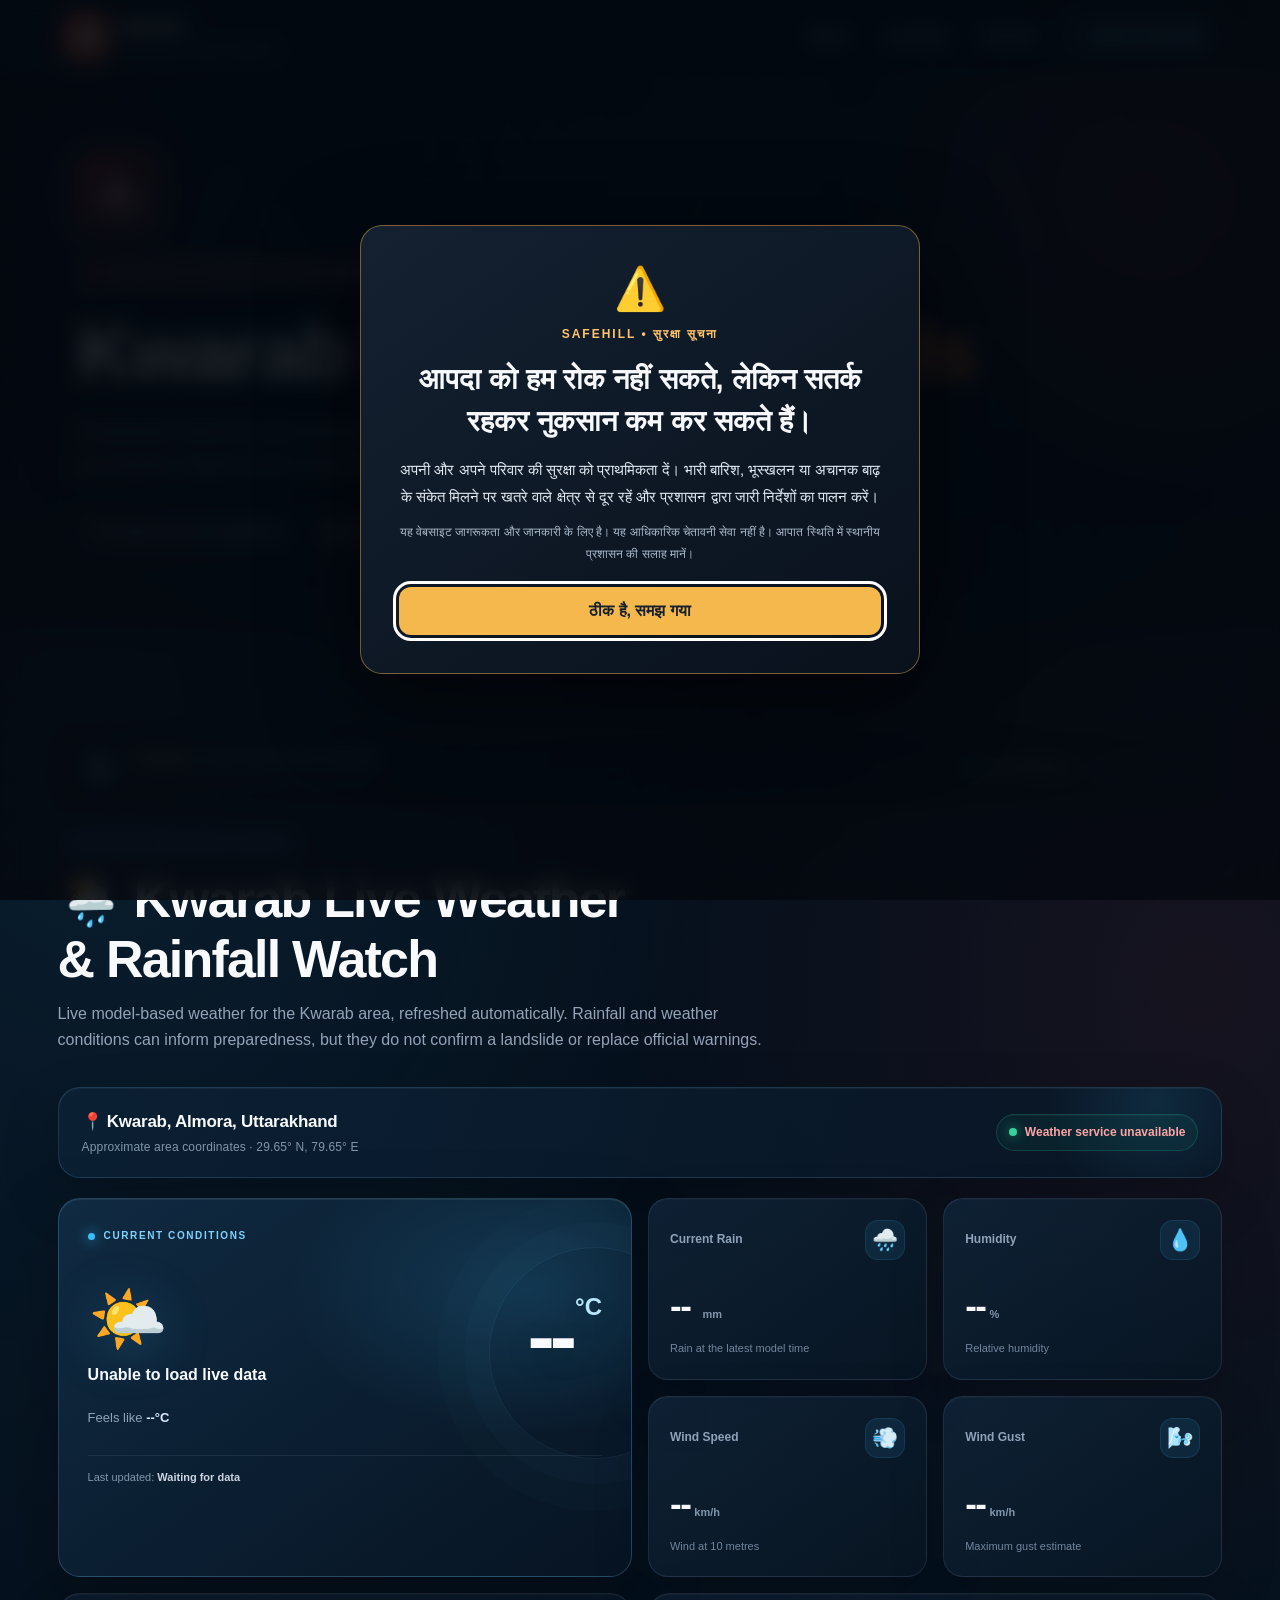
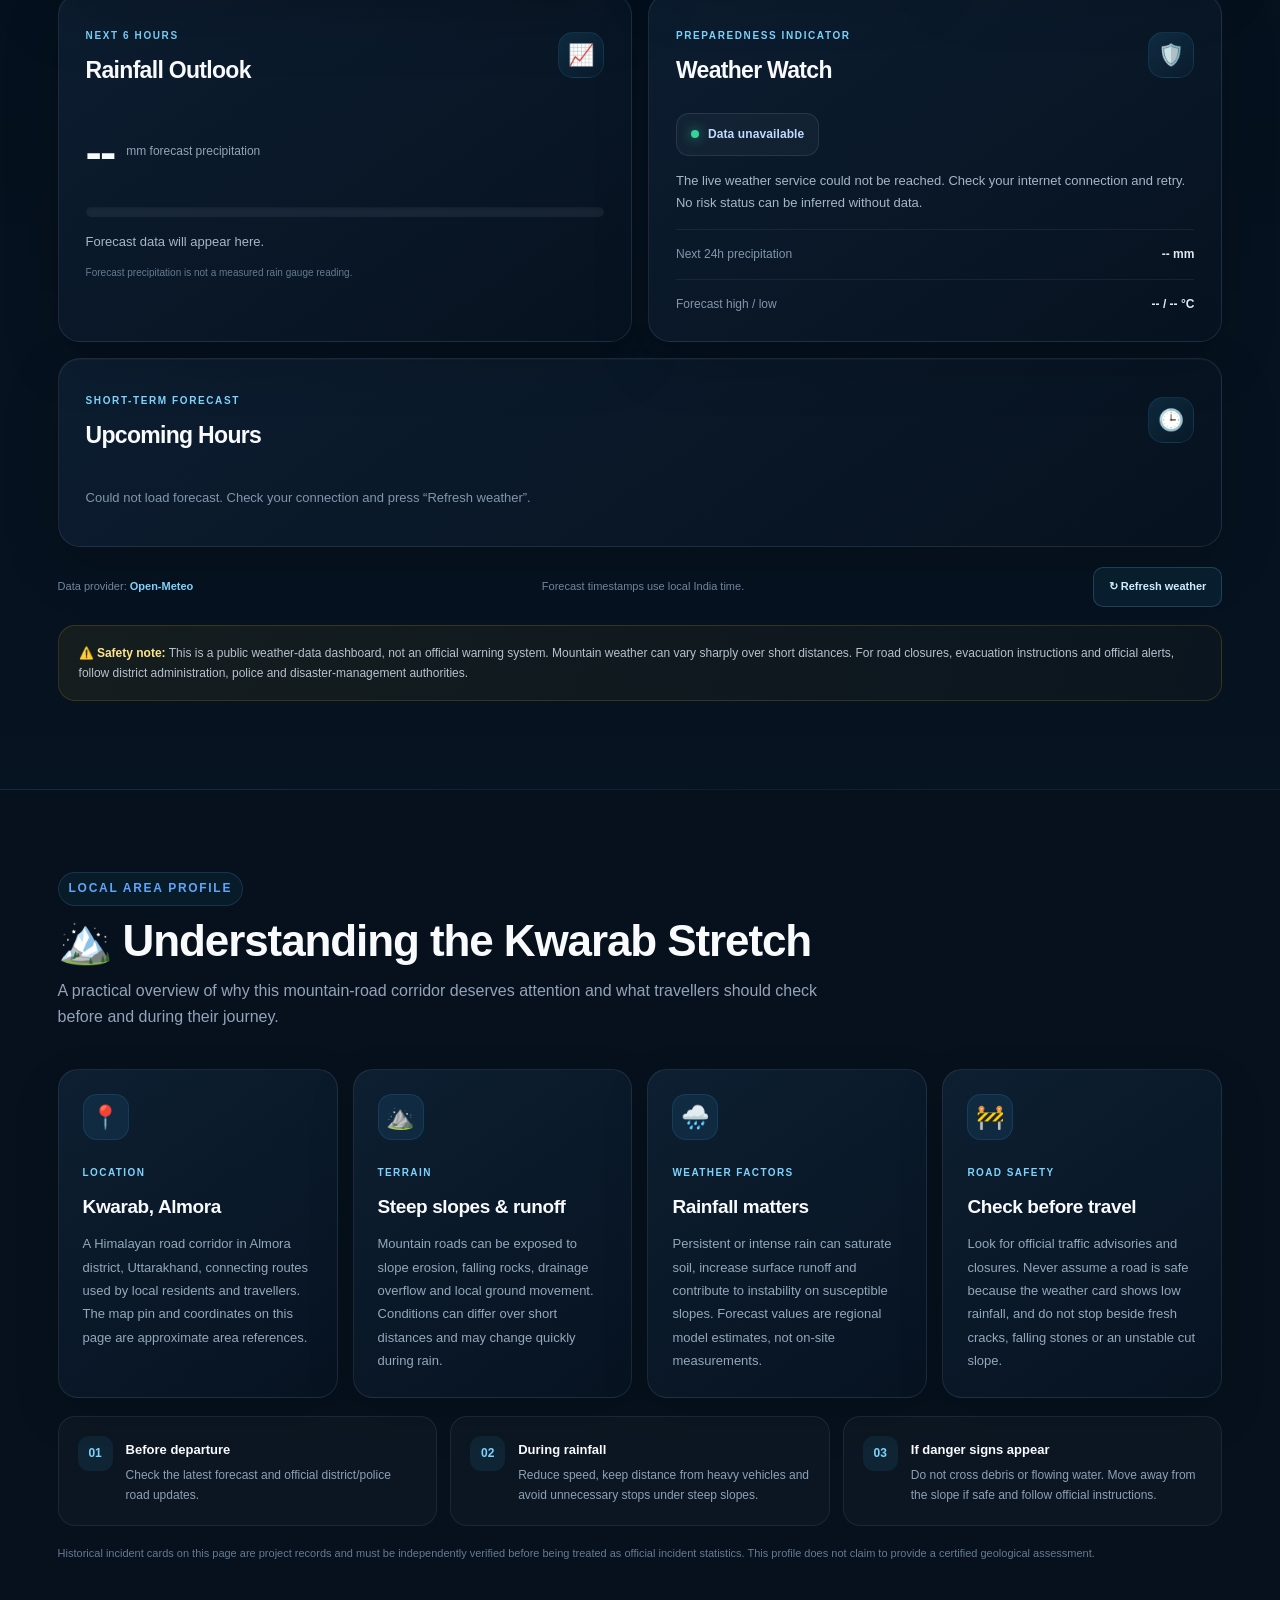
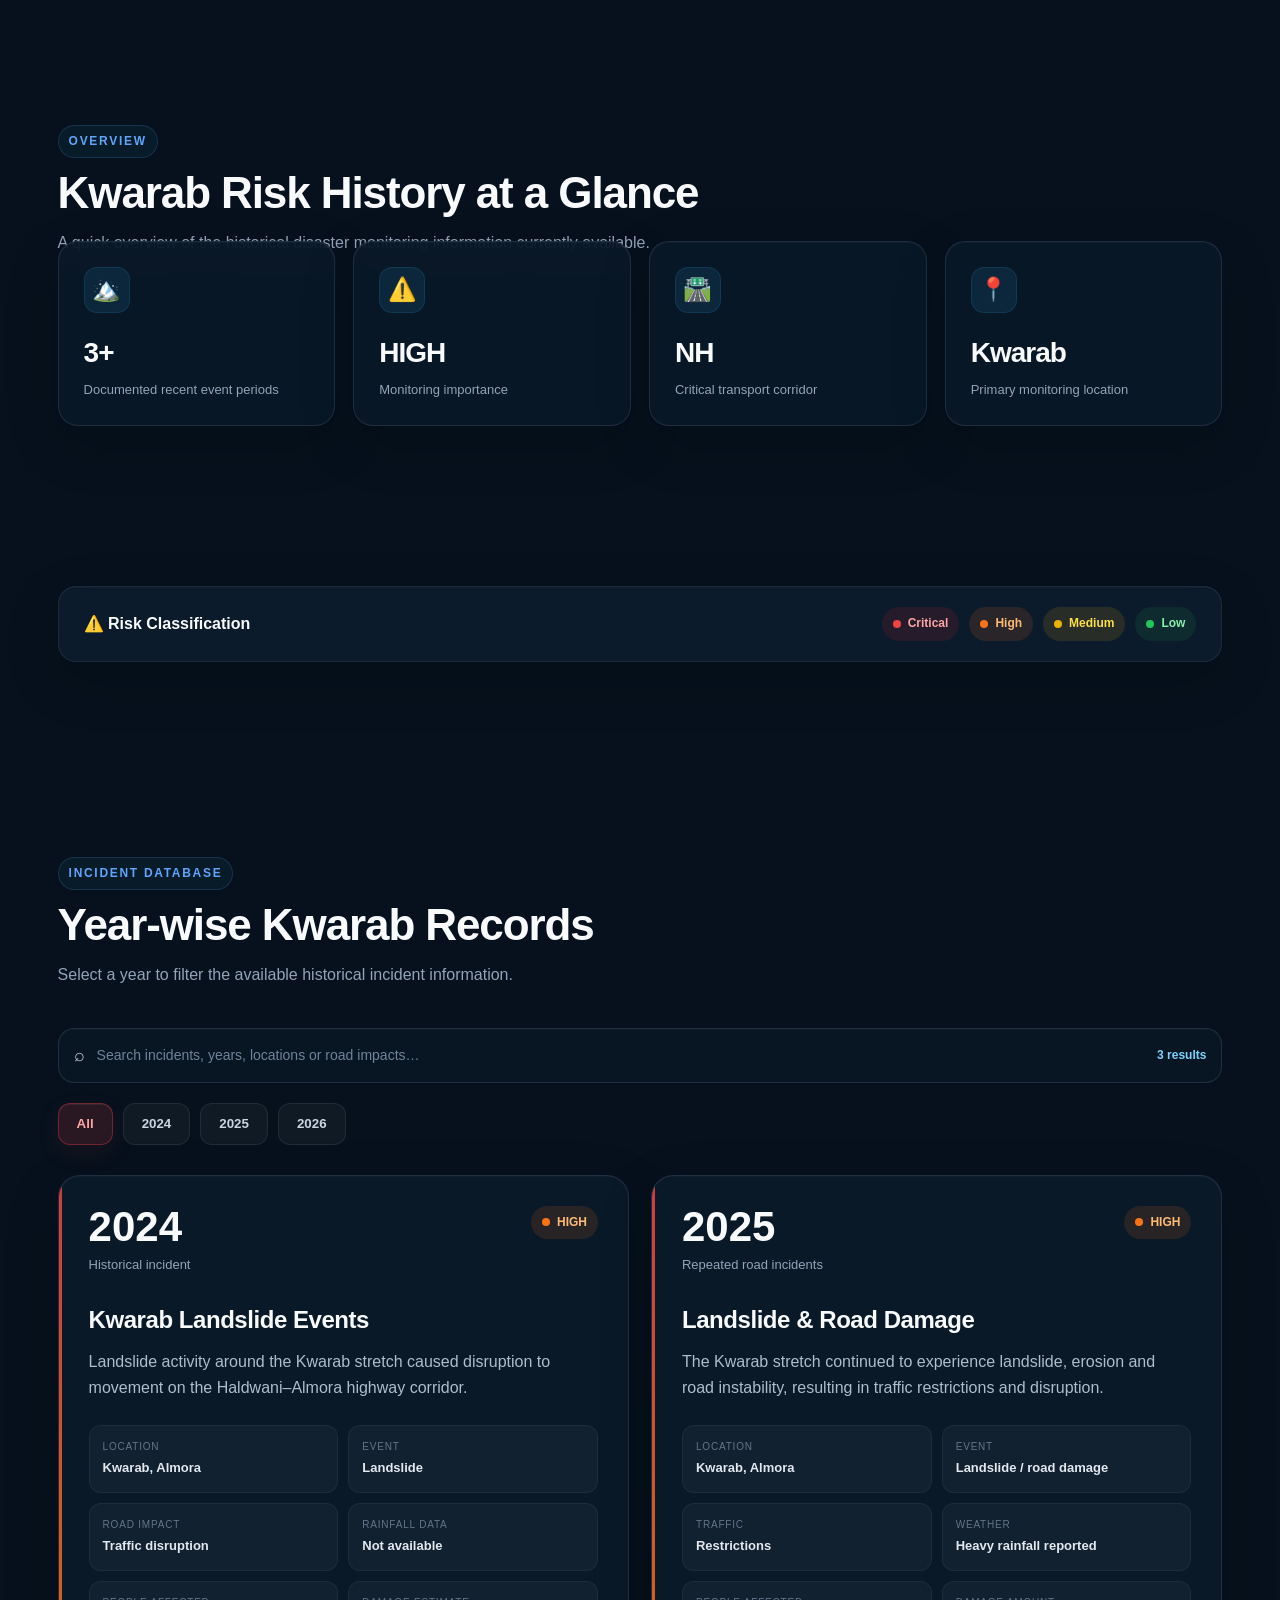
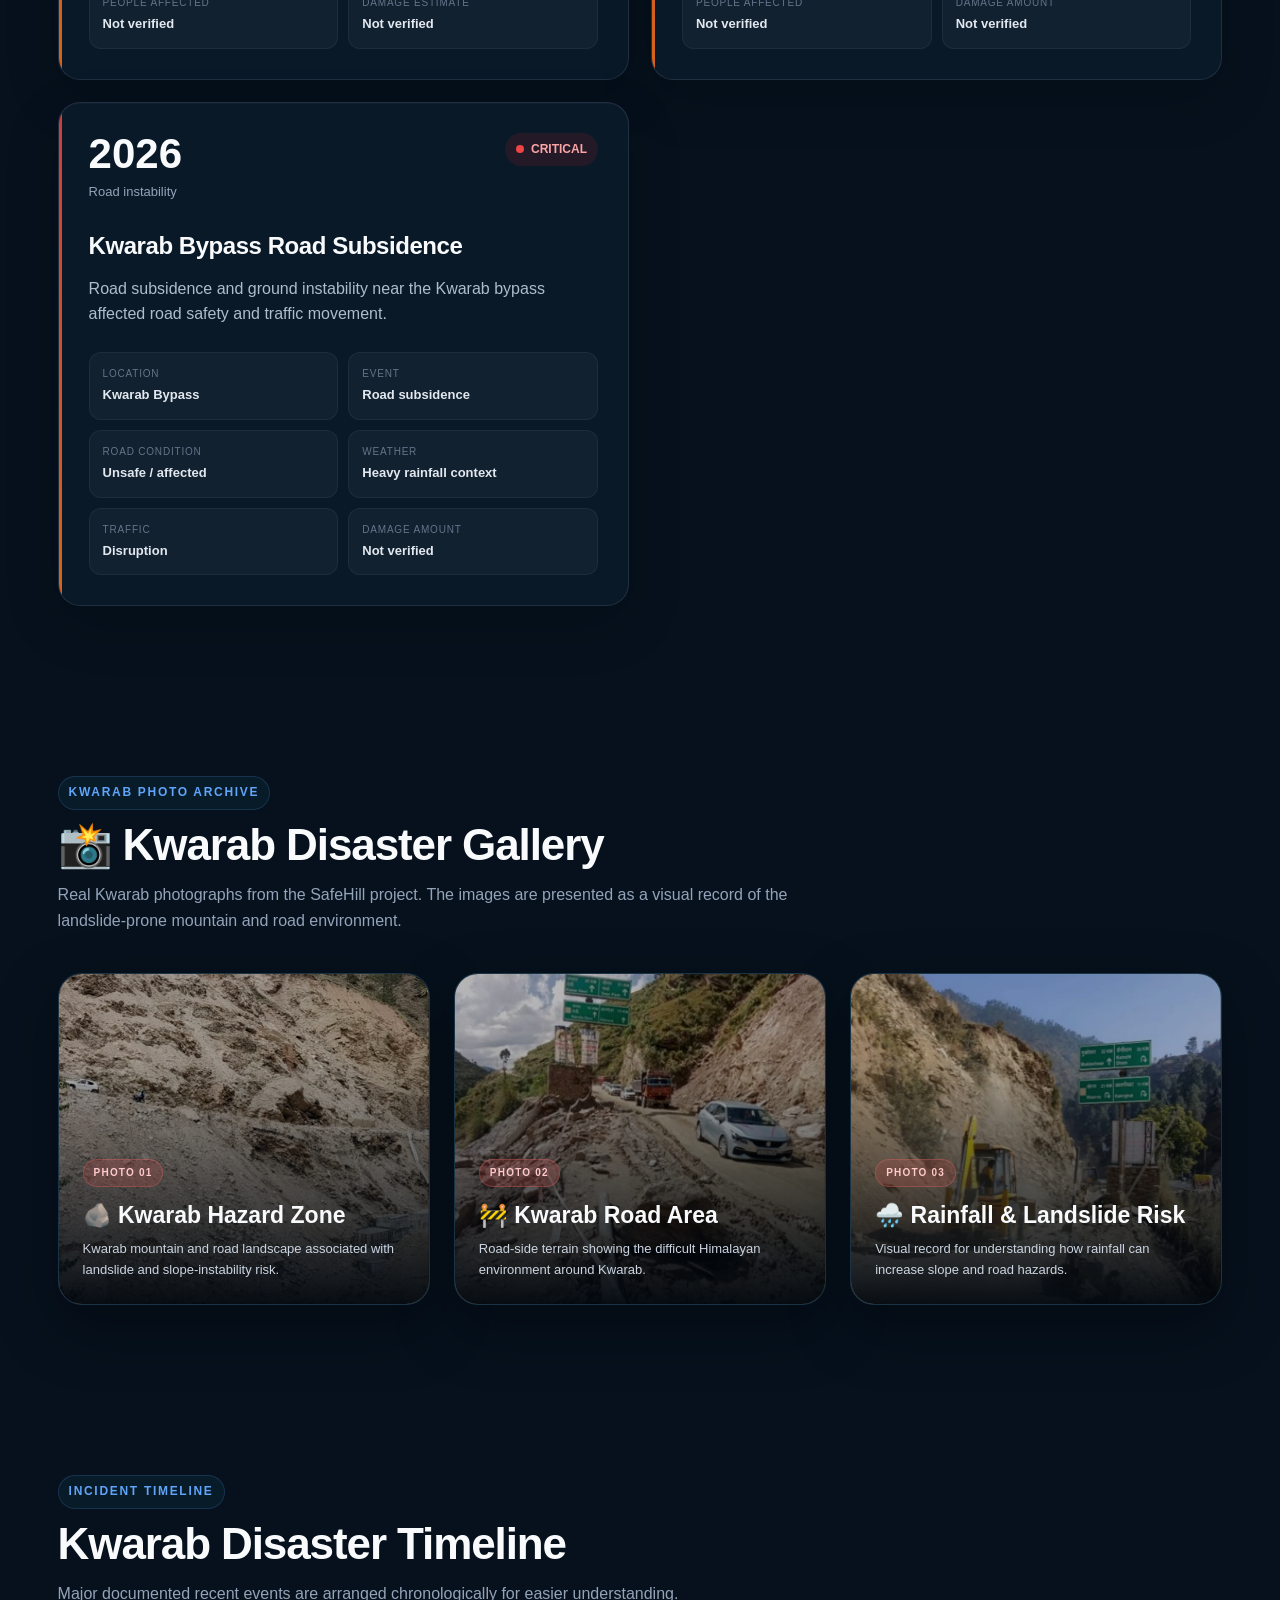
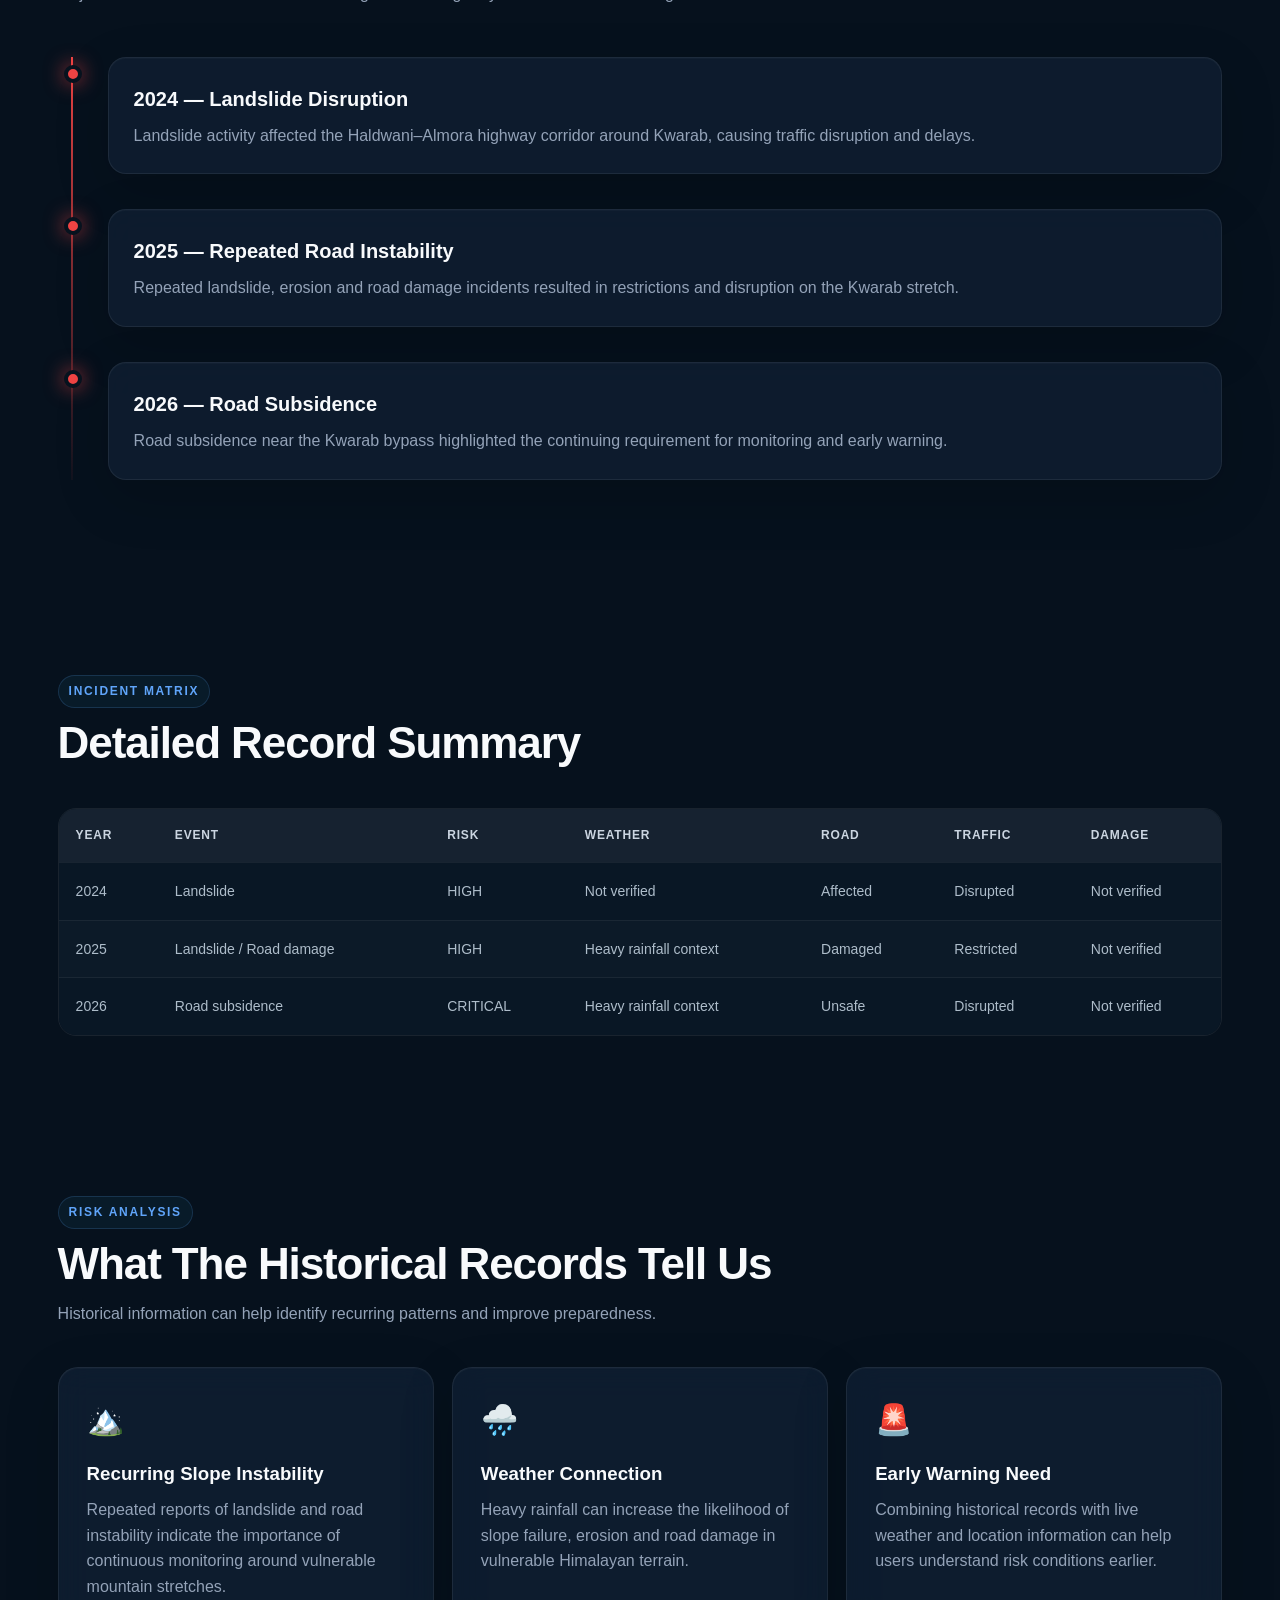
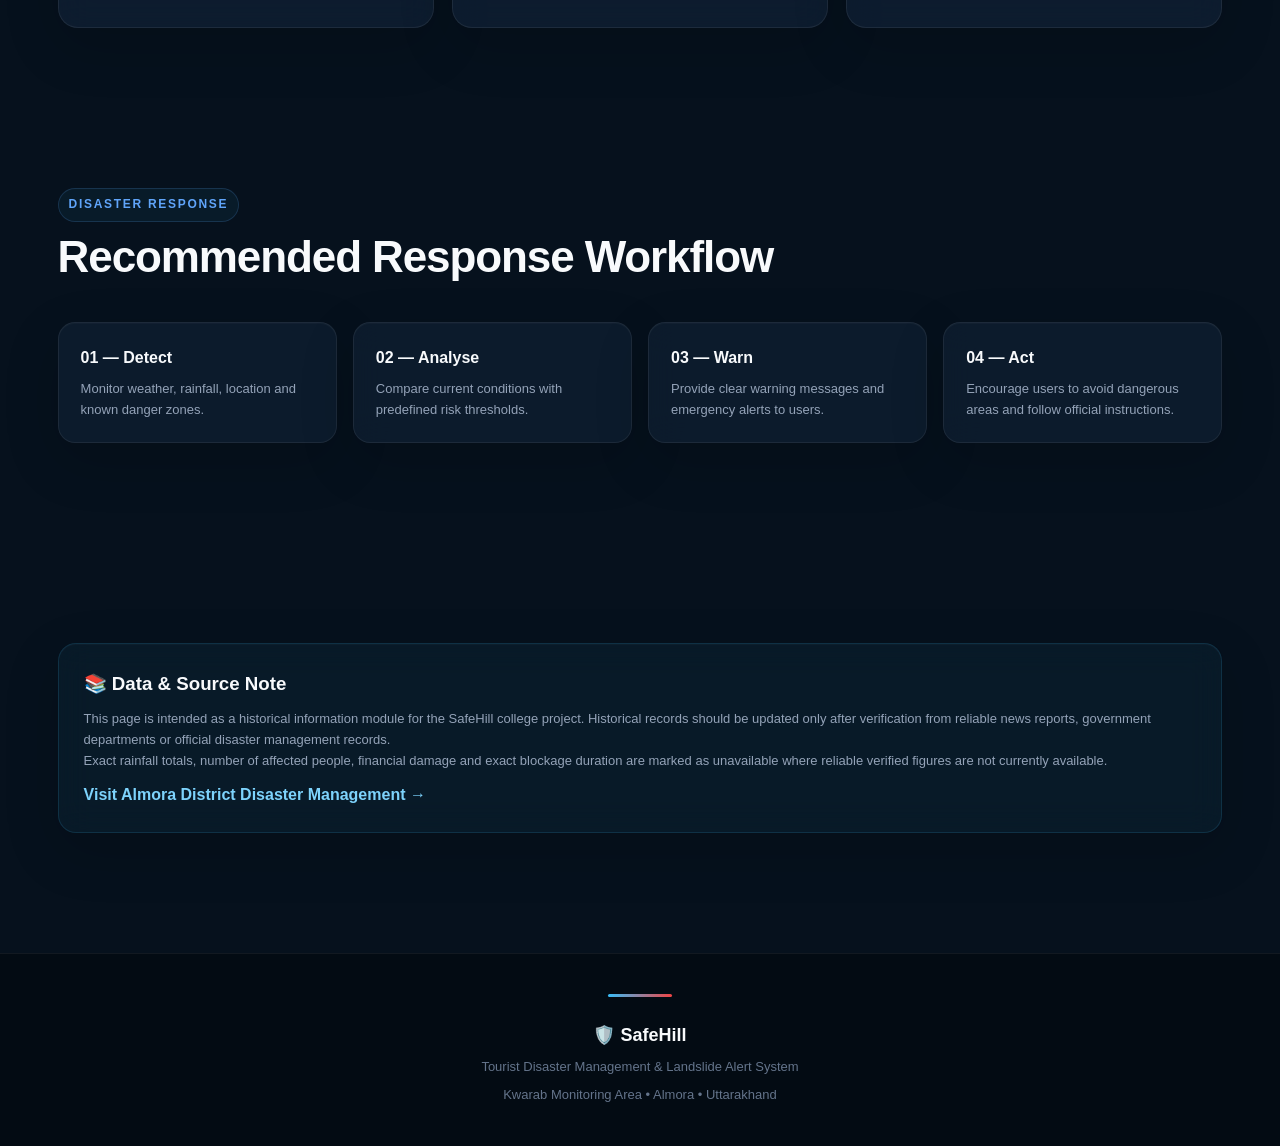
<file: kwarab-records.html>
<!DOCTYPE html>
<html lang="en">
<head>
    <meta charset="UTF-8">

    <meta
        name="viewport"
        content="width=device-width, initial-scale=1.0"
    >

    <meta
        name="description"
        content="SafeHill Kwarab live weather, rainfall outlook, local hazard context and historical disaster records for Almora, Uttarakhand."
    >

    <title>SafeHill | Kwarab Weather Intelligence & Disaster Records</title>

    <style>

        /* =====================================================
           RESET
        ===================================================== */

        * {
            margin: 0;
            padding: 0;
            box-sizing: border-box;
        }

        html {
            scroll-behavior: smooth;
        }

        body {
            font-family:
                Inter,
                Arial,
                Helvetica,
                sans-serif;

            background:
                radial-gradient(
                    circle at 10% 0%,
                    rgba(56,189,248,0.12),
                    transparent 28%
                ),
                radial-gradient(
                    circle at 90% 20%,
                    rgba(239,68,68,0.10),
                    transparent 30%
                ),
                linear-gradient(
                    135deg,
                    #06121f,
                    #0a1c2b,
                    #07131f
                );

            color: #f8fafc;
            min-height: 100vh;
            line-height: 1.6;
        }

        body::before {
            content: "";
            position: fixed;
            inset: 0;

            pointer-events: none;

            background:
                linear-gradient(
                    rgba(255,255,255,0.015) 1px,
                    transparent 1px
                ),
                linear-gradient(
                    90deg,
                    rgba(255,255,255,0.015) 1px,
                    transparent 1px
                );

            background-size: 50px 50px;

            mask-image:
                linear-gradient(
                    to bottom,
                    black,
                    transparent
                );

            z-index: -1;
        }


        /* =====================================================
           HEADER
        ===================================================== */

        .header {
            position: sticky;
            top: 0;
            z-index: 1000;

            padding: 15px 5%;

            display: flex;
            align-items: center;
            justify-content: space-between;

            background:
                rgba(4, 12, 22, 0.90);

            border-bottom:
                1px solid
                rgba(255,255,255,0.08);

            backdrop-filter: blur(18px);
        }

        .brand {
            display: flex;
            align-items: center;
            gap: 12px;

            text-decoration: none;
            color: white;
        }

        .brand-logo {
            width: 44px;
            height: 44px;

            display: grid;
            place-items: center;

            border-radius: 13px;

            background:
                linear-gradient(
                    135deg,
                    #ef4444,
                    #f97316
                );

            box-shadow:
                0 0 25px
                rgba(239,68,68,0.30);

            font-size: 22px;
        }

        .brand-text strong {
            display: block;
            font-size: 18px;
        }

        .brand-text span {
            display: block;

            color: #94a3b8;
            font-size: 11px;

            letter-spacing: 1px;
        }

        .nav {
            display: flex;
            align-items: center;
            gap: 10px;
        }

        .nav a {
            color: #cbd5e1;

            text-decoration: none;

            padding: 9px 14px;

            border-radius: 10px;

            font-size: 14px;

            transition: 0.25s;
        }

        .nav a:hover {
            background:
                rgba(255,255,255,0.07);

            color: white;
        }

        .nav .back {
            background:
                rgba(56,189,248,0.10);

            color: #7dd3fc;

            border:
                1px solid
                rgba(56,189,248,0.20);
        }


        /* =====================================================
           HERO
        ===================================================== */

        .hero {
            position: relative;

            min-height: 500px;

            display: flex;
            align-items: center;

            padding: 80px 6%;

            overflow: hidden;

            background:
                linear-gradient(
                    110deg,
                    rgba(3,10,20,0.96),
                    rgba(3,15,28,0.78),
                    rgba(3,10,20,0.90)
                );
        }

        .hero::before {
            content: "";

            position: absolute;

            width: 650px;
            height: 650px;

            right: -180px;
            top: -200px;

            border-radius: 50%;

            background:
                radial-gradient(
                    circle,
                    rgba(239,68,68,0.22),
                    transparent 65%
                );

            filter: blur(20px);
        }

        .hero-content {
            position: relative;

            max-width: 900px;

            z-index: 2;
        }

        .eyebrow {
            display: inline-flex;

            align-items: center;
            gap: 8px;

            padding: 7px 13px;

            border-radius: 30px;

            background:
                rgba(239,68,68,0.10);

            border:
                1px solid
                rgba(239,68,68,0.25);

            color: #fca5a5;

            font-size: 12px;
            font-weight: 800;

            letter-spacing: 1.5px;
        }

        .eyebrow-dot {
            width: 8px;
            height: 8px;

            border-radius: 50%;

            background: #ef4444;

            box-shadow:
                0 0 12px
                rgba(239,68,68,0.9);
        }

        .hero h1 {
            margin-top: 22px;

            font-size:
                clamp(
                    40px,
                    7vw,
                    78px
                );

            line-height: 1.02;

            letter-spacing: -2px;
        }

        .hero h1 span {
            background:
                linear-gradient(
                    90deg,
                    #ffffff,
                    #fca5a5,
                    #f97316
                );

            -webkit-background-clip: text;
            background-clip: text;

            color: transparent;
        }

        .hero p {
            max-width: 760px;

            margin-top: 24px;

            color: #aebdca;

            font-size: 18px;

            line-height: 1.8;
        }

        .hero-location {
            display: flex;
            flex-wrap: wrap;

            gap: 12px;

            margin-top: 30px;
        }

        .location-pill {
            padding: 10px 15px;

            border-radius: 12px;

            background:
                rgba(255,255,255,0.05);

            border:
                1px solid
                rgba(255,255,255,0.08);

            color: #dbeafe;

            font-size: 13px;
        }


        /* =====================================================
           MAIN
        ===================================================== */

        .container {
            width: min(
                1250px,
                90%
            );

            margin: auto;
        }

        section {
            padding: 80px 0;
        }

        .section-heading {
            margin-bottom: 40px;
        }

        .section-label {
            display: inline-block;

            color: #60a5fa;

            font-size: 12px;
            font-weight: 900;

            letter-spacing: 1.7px;

            margin-bottom: 10px;
        }

        .section-heading h2 {
            font-size:
                clamp(
                    28px,
                    4vw,
                    44px
                );

            line-height: 1.15;
        }

        .section-heading p {
            margin-top: 12px;

            max-width: 760px;

            color: #94a3b8;
        }


        /* =====================================================
           STAT CARDS
        ===================================================== */

        .stats {
            display: grid;

            grid-template-columns:
                repeat(4, 1fr);

            gap: 18px;

            margin-top: -55px;

            position: relative;

            z-index: 10;
        }

        .stat {
            padding: 25px;

            border-radius: 20px;

            background:
                rgba(10,25,40,0.88);

            border:
                1px solid
                rgba(255,255,255,0.08);

            backdrop-filter: blur(16px);

            box-shadow:
                0 20px 50px
                rgba(0,0,0,0.20);

            transition: 0.3s;
        }

        .stat:hover {
            transform: translateY(-6px);

            border-color:
                rgba(56,189,248,0.25);
        }

        .stat-icon {
            width: 46px;
            height: 46px;

            display: grid;
            place-items: center;

            border-radius: 13px;

            background:
                rgba(56,189,248,0.10);

            font-size: 23px;

            margin-bottom: 18px;
        }

        .stat-number {
            font-size: 28px;
            font-weight: 900;
        }

        .stat-title {
            margin-top: 4px;

            color: #94a3b8;

            font-size: 13px;
        }


        /* =====================================================
           RISK LEGEND
        ===================================================== */

        .risk-panel {
            display: flex;

            align-items: center;
            justify-content: space-between;

            gap: 20px;

            padding: 20px 25px;

            margin-bottom: 35px;

            border-radius: 18px;

            background:
                rgba(15,31,50,0.75);

            border:
                1px solid
                rgba(255,255,255,0.07);
        }

        .risk-title {
            font-weight: 800;
        }

        .risk-list {
            display: flex;
            flex-wrap: wrap;

            gap: 10px;
        }

        .risk {
            display: inline-flex;

            align-items: center;

            gap: 7px;

            padding: 7px 11px;

            border-radius: 20px;

            font-size: 12px;
            font-weight: 800;
        }

        .risk i {
            width: 8px;
            height: 8px;

            border-radius: 50%;
        }

        .critical {
            background: rgba(220,38,38,0.12);
            color: #fca5a5;
        }

        .critical i {
            background: #ef4444;
        }

        .high {
            background: rgba(249,115,22,0.12);
            color: #fdba74;
        }

        .high i {
            background: #f97316;
        }

        .medium {
            background: rgba(234,179,8,0.12);
            color: #fde047;
        }

        .medium i {
            background: #eab308;
        }

        .low {
            background: rgba(34,197,94,0.10);
            color: #86efac;
        }

        .low i {
            background: #22c55e;
        }


        /* =====================================================
           YEAR FILTER
        ===================================================== */

        .year-filter {
            display: flex;

            flex-wrap: wrap;

            gap: 10px;

            margin-bottom: 30px;
        }

        .year-btn {
            cursor: pointer;

            padding: 10px 18px;

            border-radius: 12px;

            border:
                1px solid
                rgba(255,255,255,0.08);

            background:
                rgba(255,255,255,0.04);

            color: #cbd5e1;

            font-weight: 700;

            transition: 0.25s;
        }

        .year-btn:hover,
        .year-btn.active {
            background:
                rgba(239,68,68,0.15);

            border-color:
                rgba(239,68,68,0.35);

            color: #fca5a5;
        }


        /* =====================================================
           INCIDENT GRID
        ===================================================== */

        .records-grid {
            display: grid;

            grid-template-columns:
                repeat(2, 1fr);

            gap: 22px;
        }

        .record-card {
            position: relative;

            padding: 30px;

            border-radius: 22px;

            background:
                rgba(12,27,43,0.90);

            border:
                1px solid
                rgba(255,255,255,0.08);

            overflow: hidden;

            transition: 0.3s;
        }

        .record-card::before {
            content: "";

            position: absolute;

            left: 0;
            top: 0;
            bottom: 0;

            width: 4px;

            background:
                linear-gradient(
                    #ef4444,
                    #f97316
                );
        }

        .record-card:hover {
            transform: translateY(-5px);

            border-color:
                rgba(239,68,68,0.25);

            box-shadow:
                0 20px 50px
                rgba(0,0,0,0.20);
        }

        .record-top {
            display: flex;

            align-items: flex-start;
            justify-content: space-between;

            gap: 15px;
        }

        .record-year {
            font-size: 42px;

            font-weight: 900;

            line-height: 1;

            color: #f8fafc;
        }

        .record-type {
            margin-top: 7px;

            color: #94a3b8;

            font-size: 13px;
        }

        .record-title {
            margin-top: 25px;

            font-size: 24px;
        }

        .record-description {
            margin-top: 10px;

            color: #aebdca;
        }

        .details {
            display: grid;

            grid-template-columns:
                repeat(2, 1fr);

            gap: 10px;

            margin-top: 25px;
        }

        .detail {
            padding: 13px;

            border-radius: 12px;

            background:
                rgba(255,255,255,0.035);

            border:
                1px solid
                rgba(255,255,255,0.05);
        }

        .detail small {
            display: block;

            color: #64748b;

            font-size: 10px;

            text-transform: uppercase;

            letter-spacing: 0.8px;
        }

        .detail strong {
            display: block;

            margin-top: 3px;

            font-size: 13px;

            color: #e2e8f0;
        }


        /* =====================================================
           TIMELINE
        ===================================================== */

        .timeline {
            position: relative;

            margin-top: 50px;

            padding-left: 50px;
        }

        .timeline::before {
            content: "";

            position: absolute;

            left: 13px;
            top: 0;
            bottom: 0;

            width: 2px;

            background:
                linear-gradient(
                    #ef4444,
                    rgba(239,68,68,0.05)
                );
        }

        .timeline-item {
            position: relative;

            margin-bottom: 35px;
        }

        .timeline-dot {
            position: absolute;

            left: -44px;
            top: 8px;

            width: 18px;
            height: 18px;

            border-radius: 50%;

            background: #ef4444;

            border:
                4px solid
                #07131f;

            box-shadow:
                0 0 20px
                rgba(239,68,68,0.75);
        }

        .timeline-content {
            padding: 25px;

            border-radius: 18px;

            background:
                rgba(15,31,50,0.80);

            border:
                1px solid
                rgba(255,255,255,0.07);
        }

        .timeline-content h3 {
            font-size: 20px;
        }

        .timeline-content p {
            margin-top: 8px;

            color: #94a3b8;
        }


        /* =====================================================
           DATA TABLE
        ===================================================== */

        .table-wrapper {
            overflow-x: auto;

            border-radius: 18px;

            border:
                1px solid
                rgba(255,255,255,0.08);
        }

        table {
            width: 100%;

            border-collapse: collapse;

            min-width: 900px;

            background:
                rgba(10,25,40,0.82);
        }

        th {
            text-align: left;

            padding: 17px;

            background:
                rgba(255,255,255,0.05);

            color: #cbd5e1;

            font-size: 12px;

            text-transform: uppercase;

            letter-spacing: 0.8px;
        }

        td {
            padding: 17px;

            border-top:
                1px solid
                rgba(255,255,255,0.06);

            color: #aebdca;

            font-size: 14px;
        }

        tr:hover td {
            background:
                rgba(255,255,255,0.025);
        }


        /* =====================================================
           ANALYSIS
        ===================================================== */

        .analysis-grid {
            display: grid;

            grid-template-columns:
                repeat(3, 1fr);

            gap: 18px;
        }

        .analysis-card {
            padding: 28px;

            border-radius: 20px;

            background:
                rgba(15,31,50,0.82);

            border:
                1px solid
                rgba(255,255,255,0.07);
        }

        .analysis-card .icon {
            font-size: 30px;
        }

        .analysis-card h3 {
            margin-top: 15px;
        }

        .analysis-card p {
            margin-top: 8px;

            color: #94a3b8;
        }


        /* =====================================================
           RESPONSE SECTION
        ===================================================== */

        .response-grid {
            display: grid;

            grid-template-columns:
                repeat(4, 1fr);

            gap: 16px;
        }

        .response-card {
            padding: 22px;

            border-radius: 17px;

            background:
                rgba(15,31,50,0.75);

            border:
                1px solid
                rgba(255,255,255,0.07);
        }

        .response-card strong {
            display: block;

            margin-bottom: 8px;
        }

        .response-card p {
            color: #94a3b8;

            font-size: 13px;
        }


        /* =====================================================
           SOURCE / NOTE
        ===================================================== */

        .source-box {
            margin-top: 40px;

            padding: 25px;

            border-radius: 18px;

            background:
                rgba(56,189,248,0.05);

            border:
                1px solid
                rgba(56,189,248,0.14);
        }

        .source-box h3 {
            margin-bottom: 10px;
        }

        .source-box p {
            color: #94a3b8;

            font-size: 13px;
        }

        .source-box a {
            display: inline-block;

            margin-top: 10px;

            color: #7dd3fc;

            text-decoration: none;

            font-weight: 700;
        }


        /* =====================================================
           FOOTER
        ===================================================== */

        footer {
            margin-top: 40px;

            padding: 40px 5%;

            text-align: center;

            background: #030b13;

            border-top:
                1px solid
                rgba(255,255,255,0.06);
        }

        footer strong {
            display: block;

            font-size: 18px;
        }

        footer p {
            margin-top: 7px;

            color: #64748b;

            font-size: 13px;
        }



/* =========================================================
   SAFEHILL DISASTER EFFECTS — CINEMATIC
========================================================= */

body.disaster-mode{
    overflow-x:hidden;
}

.disaster-overlay{
    position:fixed;
    inset:0;
    z-index:9998;
    pointer-events:none;
    overflow:hidden;
}

/* Rain */
.disaster-rain{
    position:absolute;
    inset:-20%;
    opacity:.20;
    background-image:
        repeating-linear-gradient(
            105deg,
            transparent 0 12px,
            rgba(147,197,253,.38) 13px,
            transparent 14px 28px
        );
    background-size:38px 38px;
    animation:rainMove .55s linear infinite;
    mask-image:linear-gradient(to bottom,transparent 0%,black 18%,black 88%,transparent 100%);
}

@keyframes rainMove{
    from{transform:translate3d(-20px,-35px,0)}
    to{transform:translate3d(25px,55px,0)}
}

/* Red emergency glow */
.disaster-alert-glow{
    position:absolute;
    inset:0;
    background:
        radial-gradient(circle at 50% 20%,transparent 35%,rgba(239,68,68,.10) 100%);
    animation:dangerPulse 2.4s ease-in-out infinite;
}

@keyframes dangerPulse{
    0%,100%{opacity:.25}
    50%{opacity:.75}
}

/* Screen shake during major alert */
body.disaster-shake .hero{
    animation:disasterShake .16s linear 4;
}

@keyframes disasterShake{
    0%{transform:translate(0)}
    25%{transform:translate(-3px,2px)}
    50%{transform:translate(3px,-2px)}
    75%{transform:translate(-2px,-1px)}
    100%{transform:translate(0)}
}

/* Broken/cracked warning icon */
.break-warning{
    position:relative;
    width:82px;
    height:82px;
    margin-bottom:20px;
    display:grid;
    place-items:center;
    border-radius:22px;
    background:linear-gradient(145deg,rgba(127,29,29,.92),rgba(15,23,42,.94));
    border:1px solid rgba(248,113,113,.5);
    box-shadow:
        0 0 0 5px rgba(239,68,68,.05),
        0 0 35px rgba(239,68,68,.35),
        inset 0 0 25px rgba(239,68,68,.16);
    animation:warningFloat 2.8s ease-in-out infinite;
}

.break-warning::before{
    content:"";
    position:absolute;
    inset:10px;
    border:2px solid rgba(248,113,113,.55);
    clip-path:polygon(
        0 0,42% 0,50% 22%,72% 8%,100% 18%,
        100% 100%,60% 100%,52% 76%,27% 94%,0 82%
    );
    opacity:.9;
}

.break-warning::after{
    content:"⚠";
    position:absolute;
    font-size:43px;
    font-weight:900;
    color:#fecaca;
    text-shadow:0 0 18px rgba(239,68,68,.9);
}

@keyframes warningFloat{
    0%,100%{transform:translateY(0) rotate(-1deg)}
    50%{transform:translateY(-6px) rotate(1deg)}
}

/* Crack lines over hero */
.hero-cracks{
    position:absolute;
    inset:0;
    z-index:1;
    pointer-events:none;
    opacity:.5;
}

.hero-cracks span{
    position:absolute;
    width:2px;
    height:110px;
    background:linear-gradient(to bottom,rgba(255,255,255,.8),transparent);
    transform-origin:top;
    filter:drop-shadow(0 0 5px rgba(255,255,255,.3));
}

.hero-cracks span:nth-child(1){left:18%;top:18%;transform:rotate(25deg)}
.hero-cracks span:nth-child(2){left:21%;top:25%;height:75px;transform:rotate(-35deg)}
.hero-cracks span:nth-child(3){right:22%;top:15%;height:130px;transform:rotate(-20deg)}
.hero-cracks span:nth-child(4){right:25%;top:25%;height:80px;transform:rotate(42deg)}

/* Falling debris */
.debris{
    position:absolute;
    top:-30px;
    width:7px;
    height:7px;
    background:#94a3b8;
    border-radius:2px;
    opacity:.75;
    animation:debrisFall linear forwards;
    box-shadow:0 0 7px rgba(148,163,184,.25);
}

.debris.big{
    width:13px;
    height:10px;
    background:#64748b;
}

@keyframes debrisFall{
    from{transform:translate3d(0,0,0) rotate(0)}
    to{transform:translate3d(var(--drift),110vh,0) rotate(720deg)}
}

/* Disaster stats emphasis */
.stat-danger{
    border-color:rgba(239,68,68,.32)!important;
    box-shadow:0 0 30px rgba(239,68,68,.10),0 20px 50px rgba(0,0,0,.20)!important;
}

@media(max-width:700px){
    .break-warning{width:68px;height:68px}
    .break-warning::after{font-size:35px}
    .hero-cracks{opacity:.25}
}


/* =========================================================
   REALISTIC 2–3 SECOND SCREEN CRACK EFFECT
========================================================= */

.screen-crack{
    position:fixed;
    inset:0;
    z-index:99999;
    pointer-events:none;
    opacity:0;
    visibility:hidden;
}

.screen-crack.active{
    visibility:visible;
    animation:crackEvent 2.8s ease-out forwards;
}

.crack-svg{
    position:absolute;
    inset:0;
    width:100%;
    height:100%;
    overflow:visible;
}

.crack-main,
.crack-branch{
    fill:none;
    stroke:rgba(235,245,255,.92);
    stroke-linecap:round;
    stroke-linejoin:round;
    stroke-width:2.2;
    filter:
        drop-shadow(0 0 3px rgba(255,255,255,.8))
        drop-shadow(0 0 9px rgba(125,211,252,.35));
    stroke-dasharray:1800;
    stroke-dashoffset:1800;
}

.crack-main{
    stroke-width:3;
}

.screen-crack.active .crack-main{
    animation:drawCrack 1.05s cubic-bezier(.15,.7,.25,1) forwards;
}

.screen-crack.active .crack-branch{
    animation:drawCrack .72s cubic-bezier(.15,.7,.25,1) forwards;
    animation-delay:.18s;
}

.screen-crack .crack-dark{
    fill:none;
    stroke:rgba(0,0,0,.72);
    stroke-width:7;
    stroke-linecap:round;
    stroke-linejoin:round;
    filter:blur(1px);
    stroke-dasharray:1800;
    stroke-dashoffset:1800;
}

.screen-crack.active .crack-dark{
    animation:drawCrack .85s ease-out forwards;
}

.crack-flash{
    position:absolute;
    inset:0;
    background:
        radial-gradient(
            circle at 52% 48%,
            rgba(255,255,255,.30),
            rgba(255,255,255,.06) 18%,
            transparent 52%
        );
    opacity:0;
}

.screen-crack.active .crack-flash{
    animation:crackFlash 2.8s ease-out forwards;
}

.crack-vignette{
    position:absolute;
    inset:0;
    box-shadow:
        inset 0 0 0 0 rgba(239,68,68,0),
        inset 0 0 160px rgba(0,0,0,.72);
    opacity:0;
}

.screen-crack.active .crack-vignette{
    animation:crackVignette 2.8s ease-out forwards;
}

@keyframes drawCrack{
    0%{stroke-dashoffset:1800}
    70%{stroke-dashoffset:350}
    100%{stroke-dashoffset:0}
}

@keyframes crackEvent{
    0%{opacity:0}
    8%{opacity:1}
    24%{opacity:1}
    72%{opacity:.92}
    100%{opacity:0}
}

@keyframes crackFlash{
    0%{opacity:0}
    7%{opacity:.9}
    15%{opacity:.15}
    30%{opacity:.42}
    100%{opacity:0}
}

@keyframes crackVignette{
    0%{opacity:0}
    10%{opacity:.2}
    25%{opacity:.85}
    65%{opacity:.55}
    100%{opacity:0}
}

/* Strong but very short earthquake movement */
body.page-fracture{
    animation:pageFracture .20s linear 5;
}

@keyframes pageFracture{
    0%{transform:translate(0,0)}
    20%{transform:translate(-7px,3px) rotate(-.12deg)}
    40%{transform:translate(7px,-4px) rotate(.12deg)}
    60%{transform:translate(-5px,-2px) rotate(-.08deg)}
    80%{transform:translate(4px,3px)}
    100%{transform:translate(0,0)}
}

/* Small debris pieces when the crack appears */
.crack-chip{
    position:absolute;
    width:9px;
    height:7px;
    background:linear-gradient(135deg,#cbd5e1,#475569);
    opacity:0;
    transform:rotate(25deg);
}

.screen-crack.active .crack-chip{
    animation:chipFall 1.7s ease-in forwards;
}

@keyframes chipFall{
    0%{opacity:0;transform:translate(0,0) rotate(0)}
    12%{opacity:.9}
    100%{opacity:0;transform:translate(var(--x),var(--y)) rotate(480deg)}
}

@media(prefers-reduced-motion:reduce){
    .screen-crack,
    body.page-fracture{
        animation:none!important;
    }
}


/* =========================================================
   KWARAB PHOTO GALLERY
========================================================= */
.kwarab-gallery{
    padding:90px 0;
}

.gallery-grid{
    display:grid;
    grid-template-columns:repeat(3,1fr);
    gap:24px;
}

.gallery-card{
    position:relative;
    overflow:hidden;
    border-radius:24px;
    background:#071522;
    border:1px solid rgba(125,211,252,.16);
    box-shadow:0 22px 60px rgba(0,0,0,.35);
    transition:.4s ease;
}

.gallery-card:hover{
    transform:translateY(-10px);
    border-color:rgba(239,68,68,.45);
    box-shadow:0 28px 75px rgba(0,0,0,.5),0 0 30px rgba(239,68,68,.12);
}

.gallery-card img{
    width:100%;
    height:330px;
    object-fit:cover;
    display:block;
    filter:brightness(.72) contrast(1.08) saturate(.92);
    transition:.6s ease;
}

.gallery-card:hover img{
    transform:scale(1.08);
    filter:brightness(.86) contrast(1.12) saturate(1.05);
}

.gallery-card::after{
    content:"";
    position:absolute;
    inset:0;
    background:linear-gradient(
        to top,
        rgba(2,8,15,.96) 0%,
        rgba(2,8,15,.35) 48%,
        transparent 75%
    );
    pointer-events:none;
}

.gallery-info{
    position:absolute;
    left:0;
    right:0;
    bottom:0;
    z-index:2;
    padding:24px;
}

.gallery-number{
    display:inline-block;
    padding:5px 10px;
    border-radius:999px;
    background:rgba(239,68,68,.16);
    border:1px solid rgba(248,113,113,.28);
    color:#fecaca;
    font-size:10px;
    font-weight:900;
    letter-spacing:1.2px;
}

.gallery-info h3{
    margin-top:10px;
    font-size:23px;
}

.gallery-info p{
    margin-top:5px;
    color:#cbd5e1;
    font-size:13px;
}

@media(max-width:850px){
    .gallery-grid{
        grid-template-columns:1fr;
    }
}

        /* =====================================================
           RESPONSIVE
        ===================================================== */

        @media (max-width: 1000px) {

            .stats {
                grid-template-columns:
                    repeat(2, 1fr);
            }

            .response-grid {
                grid-template-columns:
                    repeat(2, 1fr);
            }

            .analysis-grid {
                grid-template-columns:
                    repeat(2, 1fr);
            }
        }


        @media (max-width: 750px) {

            .header {
                padding: 12px 4%;
            }

            .nav a:not(.back) {
                display: none;
            }

            .hero {
                min-height: 430px;

                padding:
                    65px 5%;
            }

            .hero h1 {
                letter-spacing: -1px;
            }

            .records-grid {
                grid-template-columns: 1fr;
            }

            .risk-panel {
                align-items: flex-start;

                flex-direction: column;
            }
        }


        @media (max-width: 550px) {

            .stats {
                grid-template-columns: 1fr;

                margin-top: -30px;
            }

            .details {
                grid-template-columns: 1fr;
            }

            .analysis-grid {
                grid-template-columns: 1fr;
            }

            .response-grid {
                grid-template-columns: 1fr;
            }

            section {
                padding: 60px 0;
            }

            .hero p {
                font-size: 15px;
            }

            .timeline {
                padding-left: 38px;
            }

            .timeline-dot {
                left: -32px;
            }
        }

    

/* =========================================================
   SAFEHILL PREMIUM UI UPGRADE
   Refined glass surfaces, clearer hierarchy, responsive polish
========================================================= */
:root {
    --sh-bg: #06111d;
    --sh-panel: rgba(12, 29, 47, .82);
    --sh-border: rgba(148, 163, 184, .16);
    --sh-blue: #38bdf8;
    --sh-red: #fb5252;
    --sh-muted: #a8b7c8;
}
body {
    background-color: var(--sh-bg);
    background-attachment: fixed;
    -webkit-font-smoothing: antialiased;
    text-rendering: optimizeLegibility;
}
::selection { background: rgba(56,189,248,.28); color: #fff; }
::-webkit-scrollbar { width: 10px; }
::-webkit-scrollbar-track { background: #06111d; }
::-webkit-scrollbar-thumb {
    background: linear-gradient(#ef4444, #f97316);
    border: 2px solid #06111d;
    border-radius: 20px;
}
a, button { -webkit-tap-highlight-color: transparent; }
a:focus-visible, button:focus-visible, input:focus-visible {
    outline: 2px solid #7dd3fc;
    outline-offset: 4px;
}
.header {
    padding-top: 13px;
    padding-bottom: 13px;
    background: rgba(3, 10, 19, .82);
    border-bottom-color: rgba(125,211,252,.13);
    box-shadow: 0 12px 35px rgba(0,0,0,.12);
}
.brand-logo {
    border: 1px solid rgba(255,255,255,.22);
    box-shadow: 0 8px 28px rgba(239,68,68,.22), inset 0 1px rgba(255,255,255,.25);
}
.brand-text strong { letter-spacing: -.4px; }
.nav a { font-weight: 650; }
.nav a:hover { transform: translateY(-1px); }
.nav .back {
    box-shadow: inset 0 1px rgba(255,255,255,.06);
}
.hero {
    min-height: 540px;
    isolation: isolate;
    border-bottom: 1px solid rgba(125,211,252,.10);
}
.hero::after {
    content: "";
    position: absolute;
    inset: auto 0 0;
    height: 130px;
    background: linear-gradient(transparent, #06111d);
    pointer-events: none;
    z-index: 1;
}
.hero-content { max-width: 1000px; }
.hero h1 { text-wrap: balance; }
.hero p { max-width: 720px; }
.location-pill {
    backdrop-filter: blur(12px);
    box-shadow: inset 0 1px rgba(255,255,255,.035);
}
.container { width: min(1280px, 91%); }
section { scroll-margin-top: 90px; }
.section-heading { max-width: 850px; }
.section-label {
    padding: 6px 10px;
    border: 1px solid rgba(96,165,250,.18);
    border-radius: 999px;
    background: rgba(56,189,248,.055);
}
.section-heading h2 { letter-spacing: -1.1px; text-wrap: balance; }
.stat, .record-card, .timeline-content, .analysis-card, .response-card,
.risk-panel, .source-box {
    backdrop-filter: blur(16px);
    box-shadow: 0 18px 55px rgba(0,0,0,.16), inset 0 1px rgba(255,255,255,.025);
}
.stat { border-color: var(--sh-border); }
.stat-icon { border: 1px solid rgba(56,189,248,.12); }
.stat-number { letter-spacing: -1px; }
.record-card { border-color: var(--sh-border); }
.record-card::before { width: 3px; opacity: .85; }
.record-title { letter-spacing: -.45px; text-wrap: balance; }
.detail { transition: border-color .25s, background .25s; }
.detail:hover {
    border-color: rgba(125,211,252,.20);
    background: rgba(56,189,248,.045);
}
.year-btn { min-height: 42px; }
.year-btn.active {
    box-shadow: 0 8px 24px rgba(239,68,68,.09), inset 0 1px rgba(255,255,255,.06);
}
.gallery-card { isolation: isolate; }
.gallery-card img { will-change: transform; }
.gallery-info h3 { text-wrap: balance; }
table th { position: sticky; top: 0; z-index: 1; }
tbody tr:nth-child(even) td { background: rgba(255,255,255,.012); }
footer { position: relative; }
footer::before {
    content: "";
    display: block;
    width: 64px;
    height: 3px;
    margin: 0 auto 24px;
    border-radius: 99px;
    background: linear-gradient(90deg, #38bdf8, #ef4444);
}
.premium-search-wrap {
    display: flex;
    align-items: center;
    gap: 12px;
    margin: 0 0 20px;
    padding: 12px 15px;
    border: 1px solid rgba(148,163,184,.18);
    border-radius: 16px;
    background: rgba(10,25,40,.72);
    box-shadow: inset 0 1px rgba(255,255,255,.025);
}
.premium-search-wrap .search-icon { font-size: 18px; opacity: .8; }
#recordSearch {
    width: 100%;
    border: 0;
    outline: 0;
    color: #f8fafc;
    background: transparent;
    font: inherit;
    font-size: 14px;
}
#recordSearch::placeholder { color: #71839a; }
#searchResultCount {
    white-space: nowrap;
    color: #7dd3fc;
    font-size: 12px;
    font-weight: 800;
}
#scrollProgress {
    position: fixed;
    z-index: 2000;
    top: 0;
    left: 0;
    width: 0;
    height: 3px;
    background: linear-gradient(90deg, #38bdf8, #fb5252, #f97316);
    box-shadow: 0 0 14px rgba(56,189,248,.3);
}
#backToTop {
    position: fixed;
    z-index: 1500;
    right: 22px;
    bottom: 22px;
    width: 46px;
    height: 46px;
    display: grid;
    place-items: center;
    border: 1px solid rgba(125,211,252,.22);
    border-radius: 15px;
    color: #e0f2fe;
    background: rgba(7,20,33,.88);
    box-shadow: 0 12px 32px rgba(0,0,0,.28);
    cursor: pointer;
    opacity: 0;
    visibility: hidden;
    transform: translateY(8px);
    transition: .25s ease;
    backdrop-filter: blur(14px);
}
#backToTop.visible {
    opacity: 1;
    visibility: visible;
    transform: translateY(0);
}
#backToTop:hover {
    border-color: rgba(125,211,252,.5);
    transform: translateY(-3px);
}
.no-records {
    grid-column: 1 / -1;
    padding: 28px;
    text-align: center;
    color: #94a3b8;
    border: 1px dashed rgba(148,163,184,.22);
    border-radius: 18px;
    background: rgba(15,31,50,.45);
}
@media (max-width: 750px) {
    .header { gap: 12px; }
    .brand { gap: 9px; }
    .brand-logo { width: 40px; height: 40px; }
    .brand-text strong { font-size: 16px; }
    .brand-text span { font-size: 9px; letter-spacing: .8px; }
    .nav { gap: 4px; }
    .nav .back { padding: 8px 10px; font-size: 12px; }
    .hero { min-height: 450px; }
    .stats { gap: 12px; }
    .stat, .record-card, .analysis-card { padding: 22px; }
    .premium-search-wrap { padding: 11px 12px; }
    #searchResultCount { font-size: 10px; }
    #backToTop { right: 14px; bottom: 14px; }
}
@media (max-width: 420px) {
    .brand-text span { display: none; }
    .nav .back { max-width: 145px; text-align: center; }
    .hero h1 { font-size: clamp(36px, 11vw, 48px); }
}
@media (prefers-reduced-motion: reduce) {
    *, *::before, *::after {
        scroll-behavior: auto !important;
        animation-duration: .01ms !important;
        animation-iteration-count: 1 !important;
        transition-duration: .01ms !important;
    }
}


/* =========================================================
   LIVE WEATHER DASHBOARD — PREMIUM FIELD INTELLIGENCE UI
========================================================= */
.live-weather-section { position:relative; padding:82px 0; background:linear-gradient(180deg,rgba(7,20,34,.55),rgba(5,15,26,.2)); border-top:1px solid rgba(125,211,252,.08); border-bottom:1px solid rgba(125,211,252,.08); }
.weather-topline { display:flex; justify-content:space-between; align-items:center; gap:18px; margin:0 0 20px; padding:18px 21px; border:1px solid rgba(125,211,252,.16); border-radius:18px; background:rgba(10,25,40,.72); }
.weather-place { font-weight:850; font-size:16px; }
.weather-coords { color:#8296ab; font-size:12px; margin-top:3px; }
.weather-status { display:inline-flex; align-items:center; gap:8px; color:#a7f3d0; font-size:12px; font-weight:800; padding:8px 12px; border-radius:99px; border:1px solid rgba(52,211,153,.2); background:rgba(16,185,129,.07); }
.live-dot,.risk-badge-dot { width:8px;height:8px;display:inline-block;border-radius:50%;background:#34d399;box-shadow:0 0 12px rgba(52,211,153,.7); }
.weather-main-grid { display:grid;grid-template-columns:repeat(4,minmax(0,1fr));gap:15px; }
.weather-hero-card,.weather-metric-card,.weather-panel { border:1px solid rgba(148,163,184,.15);border-radius:22px;background:linear-gradient(145deg,rgba(15,34,54,.92),rgba(7,20,34,.92));box-shadow:0 20px 55px rgba(0,0,0,.17),inset 0 1px rgba(255,255,255,.025); }
.weather-hero-card { grid-column:span 2;grid-row:span 2;padding:27px;min-height:230px; }
.weather-card-label,.panel-kicker { color:#7dd3fc;font-size:10px;font-weight:900;letter-spacing:1.6px; }
.weather-current-row { display:flex;align-items:center;justify-content:space-between;gap:12px;margin-top:19px; }
.weather-big-icon { font-size:52px;line-height:1.1;filter:drop-shadow(0 8px 18px rgba(56,189,248,.12)); }
.weather-description { margin-top:8px;font-weight:750;font-size:15px; }
.weather-temperature { font-size:clamp(48px,6vw,70px);font-weight:900;letter-spacing:-4px;line-height:1; }
.weather-temperature sup { font-size:23px;letter-spacing:0;vertical-align:top;margin-left:3px;color:#7dd3fc; }
.weather-feels { margin-top:13px;color:#8fa2b8;font-size:13px; }
.weather-feels strong { color:#dbeafe; }
.weather-updated { margin-top:22px;padding-top:13px;border-top:1px solid rgba(148,163,184,.12);font-size:11px;color:#8296ab; }
.weather-updated strong { color:#cbd5e1;font-weight:700; }
.weather-metric-card { padding:20px;min-height:105px;display:grid;grid-template-columns:auto 1fr;align-content:center;column-gap:11px; }
.metric-icon { grid-row:span 2;font-size:24px;align-self:center; }
.metric-label { color:#8fa2b8;font-size:12px;font-weight:700; }
.weather-metric-card strong { margin-top:4px;font-size:26px;letter-spacing:-.8px; }
.weather-metric-card strong small { font-size:11px;color:#8296ab;letter-spacing:0;margin-left:4px; }
.weather-metric-card p { grid-column:1/-1;color:#71869d;font-size:11px;margin-top:12px; }
.rainfall-grid { display:grid;grid-template-columns:1fr 1fr;gap:16px;margin-top:16px; }
.weather-panel { padding:24px; }
.weather-panel-heading { display:flex;align-items:center;justify-content:space-between;gap:12px;margin-bottom:20px; }
.weather-panel-heading h3 { font-size:21px;letter-spacing:-.5px;margin-top:5px; }
.panel-weather-icon { width:42px;height:42px;display:grid;place-items:center;border-radius:14px;background:rgba(56,189,248,.08);border:1px solid rgba(56,189,248,.12);font-size:21px; }
.rain-total { display:flex;align-items:baseline;gap:10px; }
.rain-total strong { font-size:40px;letter-spacing:-1.5px; }
.rain-total span { color:#91a4b8;font-size:12px; }
.rain-track { height:8px;border-radius:99px;background:rgba(148,163,184,.13);margin-top:16px;overflow:hidden; }
.rain-track span { display:block;width:0;height:100%;border-radius:99px;background:linear-gradient(90deg,#38bdf8,#facc15,#fb5252);transition:width .5s ease; }
.weather-note { margin-top:14px;color:#a7b6c7;font-size:13px;line-height:1.7; }
.weather-disclaimer { margin-top:12px;color:#647b92;font-size:10px; }
.weather-risk-badge { display:inline-flex;align-items:center;gap:9px;padding:10px 13px;border-radius:12px;font-weight:850;font-size:12px;border:1px solid rgba(148,163,184,.16);background:rgba(148,163,184,.06); }
.weather-risk-badge.watch { color:#fde68a;border-color:rgba(250,204,21,.22);background:rgba(234,179,8,.08); }
.weather-risk-badge.watch .risk-badge-dot { background:#facc15;box-shadow:0 0 12px rgba(250,204,21,.6); }
.weather-risk-badge.caution { color:#fdba74;border-color:rgba(249,115,22,.25);background:rgba(249,115,22,.08); }
.weather-risk-badge.caution .risk-badge-dot { background:#fb923c;box-shadow:0 0 12px rgba(249,115,22,.6); }
.weather-risk-badge.high { color:#fca5a5;border-color:rgba(239,68,68,.28);background:rgba(239,68,68,.09); }
.weather-risk-badge.high .risk-badge-dot { background:#f87171;box-shadow:0 0 12px rgba(239,68,68,.6); }
.weather-risk-badge.neutral { color:#bfdbfe; }
.weather-mini-stats { display:flex;justify-content:space-between;gap:12px;padding:13px 0 0;margin-top:13px;border-top:1px solid rgba(148,163,184,.1);font-size:12px;color:#8296ab; }
.weather-mini-stats strong { color:#e2e8f0;text-align:right; }
.hourly-panel { margin-top:16px; }
.hourly-forecast { display:grid;grid-template-columns:repeat(6,minmax(0,1fr));gap:10px; }
.hour-card { min-width:0;text-align:center;padding:15px 8px;border-radius:15px;background:rgba(255,255,255,.025);border:1px solid rgba(148,163,184,.10); }
.hour-card time { color:#8296ab;font-size:11px; }
.hour-card .hour-icon { font-size:22px;margin:11px 0 7px; }
.hour-card strong { display:block;font-size:17px; }
.hour-card .hour-rain { margin-top:8px;color:#7dd3fc;font-size:11px; }
.hour-card .hour-wind { margin-top:5px;color:#8296ab;font-size:10px; }
.hourly-loading { grid-column:1/-1;color:#8296ab;font-size:13px;padding:10px 0; }
.weather-source-line { display:flex;align-items:center;justify-content:space-between;flex-wrap:wrap;gap:12px;margin-top:17px;color:#71869d;font-size:11px; }
.weather-source-line a { color:#7dd3fc;text-decoration:none;font-weight:800; }
.weather-refresh { cursor:pointer;color:#cfeeff;border:1px solid rgba(125,211,252,.2);border-radius:10px;background:rgba(56,189,248,.07);padding:9px 12px;font:inherit;font-weight:800; }
.weather-refresh:hover { background:rgba(56,189,248,.14); }
.weather-safety-note { margin-top:18px;padding:16px 18px;border-radius:15px;background:rgba(234,179,8,.055);border:1px solid rgba(250,204,21,.15);color:#b7c2ce;font-size:12px;line-height:1.7; }
.weather-safety-note strong { color:#fde68a; }
@media(max-width:900px) {
 .weather-main-grid { grid-template-columns:repeat(2,minmax(0,1fr)); }
 .weather-hero-card { grid-column:span 2;grid-row:auto; }
 .hourly-forecast { grid-template-columns:repeat(3,minmax(0,1fr)); }
}
@media(max-width:600px) {
 .live-weather-section { padding:60px 0; }
 .weather-topline { align-items:flex-start;flex-direction:column; }
 .weather-main-grid,.rainfall-grid { grid-template-columns:1fr; }
 .weather-hero-card { grid-column:auto;padding:22px; }
 .weather-metric-card { min-height:100px; }
 .weather-panel { padding:19px; }
 .hourly-forecast { grid-template-columns:repeat(2,minmax(0,1fr)); }
 .weather-temperature { font-size:55px; }
}


/* Kwarab area profile */
#kwarab-profile { padding:82px 0; }
.kwarab-profile-grid { display:grid;grid-template-columns:repeat(4,minmax(0,1fr));gap:15px; }
.kwarab-profile-card { padding:24px;border:1px solid rgba(148,163,184,.14);border-radius:20px;background:linear-gradient(145deg,rgba(15,34,54,.82),rgba(7,20,34,.78));box-shadow:0 18px 48px rgba(0,0,0,.13); }
.profile-icon { width:46px;height:46px;display:grid;place-items:center;border-radius:14px;background:rgba(56,189,248,.09);border:1px solid rgba(56,189,248,.13);font-size:23px;margin-bottom:18px; }
.profile-kicker { color:#7dd3fc;font-size:10px;font-weight:900;letter-spacing:1.4px; }
.kwarab-profile-card h3 { margin-top:8px;font-size:19px;letter-spacing:-.4px; }
.kwarab-profile-card p { margin-top:10px;color:#94a8bc;font-size:13px;line-height:1.8; }
.travel-checklist { display:grid;grid-template-columns:repeat(3,minmax(0,1fr));gap:13px;margin-top:18px; }
.travel-checklist>div { display:flex;gap:13px;padding:19px;border-radius:17px;border:1px solid rgba(148,163,184,.12);background:rgba(255,255,255,.025); }
.checklist-number { flex:0 0 35px;width:35px;height:35px;display:grid;place-items:center;border-radius:11px;color:#7dd3fc;background:rgba(56,189,248,.08);font-size:12px;font-weight:900; }
.travel-checklist strong { font-size:13px; }
.travel-checklist p { color:#8da0b4;font-size:12px;line-height:1.65;margin-top:5px; }
.profile-source-note { margin-top:18px;color:#647b92;font-size:11px;line-height:1.7; }
@media(max-width:1000px) { .kwarab-profile-grid { grid-template-columns:repeat(2,minmax(0,1fr)); } }
@media(max-width:650px) { #kwarab-profile { padding:60px 0; } .kwarab-profile-grid,.travel-checklist { grid-template-columns:1fr; } }


/* =========================================================
   SAFEHILL SIGNATURE WEATHER DASHBOARD — PREMIUM REDESIGN
========================================================= */
.live-weather-section {
  padding: 94px 0 88px;
  background:
    radial-gradient(ellipse at 8% 4%, rgba(56,189,248,.09), transparent 38%),
    radial-gradient(ellipse at 94% 20%, rgba(239,68,68,.07), transparent 34%),
    linear-gradient(180deg, rgba(5,15,27,.96), rgba(7,20,34,.76));
}
.live-weather-section .section-heading { margin-bottom: 34px; }
.live-weather-section .section-heading h2 {
  font-size: clamp(32px, 4.4vw, 52px);
  letter-spacing: -1.8px;
}
.live-weather-section .section-heading p { max-width: 720px; }
.weather-topline {
  position: relative;
  overflow: hidden;
  padding: 20px 23px;
  border-radius: 22px;
  border: 1px solid rgba(125,211,252,.17);
  background: linear-gradient(110deg, rgba(12,32,52,.96), rgba(8,22,38,.86));
  box-shadow: 0 22px 55px rgba(0,0,0,.22), inset 0 1px rgba(255,255,255,.045);
}
.weather-topline::after {
  content:"";
  position:absolute; right:-50px; top:-100px;
  width:230px; height:230px; border-radius:50%;
  background:radial-gradient(circle,rgba(56,189,248,.12),transparent 68%);
  pointer-events:none;
}
.weather-place { font-size:17px; letter-spacing:-.25px; }
.weather-coords { letter-spacing:.15px; }
.weather-status { position:relative; z-index:1; box-shadow:inset 0 1px rgba(255,255,255,.04); }
.weather-main-grid {
  grid-template-columns: repeat(4,minmax(0,1fr));
  gap:16px;
  align-items:stretch;
}
.weather-hero-card {
  position:relative;
  isolation:isolate;
  overflow:hidden;
  min-height:290px;
  padding:29px;
  border-color:rgba(125,211,252,.22);
  background:
    radial-gradient(ellipse at 82% 24%,rgba(56,189,248,.16),transparent 36%),
    linear-gradient(145deg,rgba(16,43,67,.98),rgba(7,20,35,.98));
  box-shadow:0 26px 70px rgba(0,0,0,.27),inset 0 1px rgba(255,255,255,.07);
}
.weather-hero-card::before {
  content:"";
  position:absolute;
  z-index:-1;
  width:210px;height:210px;right:-70px;top:48px;border-radius:50%;
  border:1px solid rgba(125,211,252,.09);
  box-shadow:0 0 0 25px rgba(125,211,252,.018),0 0 0 52px rgba(125,211,252,.012);
}
.weather-card-label { display:flex;align-items:center;gap:9px; }
.weather-card-label::before { content:"";width:7px;height:7px;border-radius:50%;background:#38bdf8;box-shadow:0 0 13px #38bdf8; }
.weather-current-row { min-height:135px; margin-top:24px; }
.weather-big-icon { font-size:64px;filter:drop-shadow(0 8px 25px rgba(56,189,248,.25)); }
.weather-description { font-size:16px; }
.weather-temperature { font-size:clamp(58px,6.4vw,82px);letter-spacing:-5px;text-shadow:0 8px 30px rgba(0,0,0,.18); }
.weather-temperature sup { color:#bae6fd;font-size:24px; }
.weather-feels { margin-top:5px; }
.weather-updated { margin-top:26px; }
.weather-metric-card {
  position:relative;
  overflow:hidden;
  min-height:136px;
  padding:21px;
  grid-template-columns:1fr auto;
  align-content:start;
  column-gap:8px;
  border-radius:20px;
  background:linear-gradient(145deg,rgba(15,34,54,.93),rgba(8,21,35,.93));
  transition:transform .25s ease,border-color .25s ease,box-shadow .25s ease;
}
.weather-metric-card:hover { transform:translateY(-4px);border-color:rgba(125,211,252,.28);box-shadow:0 22px 50px rgba(0,0,0,.2); }
.weather-metric-card .metric-icon {
  grid-row:auto;grid-column:2;grid-row:1;
  width:40px;height:40px;display:grid;place-items:center;
  border-radius:13px;background:rgba(56,189,248,.09);
  border:1px solid rgba(56,189,248,.13);font-size:21px;
}
.weather-metric-card .metric-label { grid-column:1;grid-row:1;align-self:center;font-size:12px; }
.weather-metric-card strong { grid-column:1/-1;grid-row:2;font-size:35px;margin-top:18px;letter-spacing:-1.5px; }
.weather-metric-card p { grid-column:1/-1;margin-top:6px;font-size:11px; }
.rainfall-grid { gap:16px;margin-top:16px; }
.weather-panel {
  padding:27px;
  border-radius:22px;
  background:linear-gradient(145deg,rgba(13,31,50,.94),rgba(7,19,32,.94));
  box-shadow:0 20px 55px rgba(0,0,0,.17),inset 0 1px rgba(255,255,255,.035);
}
.weather-panel-heading { margin-bottom:24px; }
.weather-panel-heading h3 { font-size:23px;letter-spacing:-.7px; }
.panel-weather-icon { width:46px;height:46px;border-radius:15px;background:linear-gradient(145deg,rgba(56,189,248,.13),rgba(56,189,248,.035)); }
.rain-total { align-items:center;gap:12px; }
.rain-total strong { font-size:49px;letter-spacing:-2px; }
.rain-total span { max-width:145px;line-height:1.45; }
.rain-track { height:10px;background:rgba(148,163,184,.11);box-shadow:inset 0 1px 3px rgba(0,0,0,.22); }
.rain-track span { box-shadow:0 0 16px rgba(56,189,248,.22); }
.weather-risk-badge { padding:11px 14px;border-radius:13px;letter-spacing:.1px; }
.weather-mini-stats { padding-top:15px;margin-top:15px; }
.hourly-panel { margin-top:16px; }
.hourly-forecast { gap:12px; }
.hour-card {
  padding:18px 10px;
  border-radius:17px;
  background:linear-gradient(180deg,rgba(255,255,255,.035),rgba(255,255,255,.012));
  border-color:rgba(148,163,184,.13);
  transition:transform .2s ease,border-color .2s ease;
}
.hour-card:hover { transform:translateY(-3px);border-color:rgba(125,211,252,.25); }
.hour-card time { font-weight:750; }
.hour-card .hour-icon { font-size:26px;margin:14px 0 10px; }
.hour-card strong { font-size:22px;letter-spacing:-.5px; }
.hour-card .hour-rain { margin-top:11px;font-weight:750; }
.weather-source-line { margin-top:20px; }
.weather-refresh { min-height:40px;padding:10px 15px;transition:.2s ease; }
.weather-refresh:hover { transform:translateY(-1px); }
.weather-safety-note { padding:17px 20px;border-radius:17px;background:linear-gradient(110deg,rgba(234,179,8,.065),rgba(234,179,8,.025)); }
@media(max-width:1000px) {
  .weather-main-grid { grid-template-columns:repeat(2,minmax(0,1fr)); }
  .weather-hero-card { grid-column:span 2;grid-row:auto; }
}
@media(max-width:600px) {
  .live-weather-section { padding:64px 0; }
  .weather-hero-card { min-height:260px;padding:22px; }
  .weather-current-row { min-height:120px; }
  .weather-big-icon { font-size:51px; }
  .weather-temperature { font-size:59px; }
  .weather-metric-card { min-height:125px;padding:17px; }
  .weather-metric-card strong { font-size:31px; }
  .weather-panel { padding:21px; }
}


.weather-dashboard-ribbon {
  display:flex;align-items:center;justify-content:space-between;gap:18px;
  margin-bottom:20px;padding:16px 20px;border-radius:19px;
  background:rgba(3,12,22,.62);border:1px solid rgba(148,163,184,.12);
}
.ribbon-brand { display:flex;align-items:center;gap:12px; }
.ribbon-brand-icon {
  display:grid;place-items:center;width:43px;height:43px;border-radius:14px;
  font-size:24px;color:#bae6fd;background:linear-gradient(145deg,rgba(56,189,248,.18),rgba(56,189,248,.04));
  border:1px solid rgba(125,211,252,.22);
}
.ribbon-brand strong { display:block;font-size:12px;letter-spacing:1.2px; }
.ribbon-brand strong span { color:#7dd3fc; }
.ribbon-brand small { display:block;margin-top:4px;color:#70869d;font-size:9px;letter-spacing:1.1px; }
.ribbon-meta { display:flex;align-items:center;gap:13px; }
.ribbon-live { display:inline-flex;align-items:center;gap:7px;color:#a7f3d0;font-size:10px;font-weight:900;letter-spacing:1px; }
.ribbon-live i { width:7px;height:7px;border-radius:50%;background:#34d399;box-shadow:0 0 12px rgba(52,211,153,.8); }
.ribbon-separator { width:1px;height:23px;background:rgba(148,163,184,.16); }
.ribbon-refresh-label { color:#70869d;font-size:11px; }
@media(max-width:650px) {
 .weather-dashboard-ribbon { align-items:flex-start;flex-direction:column;padding:15px; }
 .ribbon-meta { width:100%;justify-content:space-between; }
}

</style>

<link rel="preload" as="image" href="qurab4.jpeg">
<link rel="preload" as="image" href="quarab2.jpeg">
<link rel="preload" as="image" href="newqurab.jpeg">

</head>


<body>

<!-- Hindi disaster safety notice shown on first page entry -->
<div id="safetyNotice" class="safety-notice-overlay" role="dialog" aria-modal="true"
     aria-labelledby="safetyNoticeTitle" aria-describedby="safetyNoticeText">
  <div class="safety-notice-card">
    <div class="safety-notice-symbol" aria-hidden="true">⚠️</div>
    <p class="safety-notice-kicker">SAFEHILL • सुरक्षा सूचना</p>
    <h2 id="safetyNoticeTitle">आपदा को हम रोक नहीं सकते, लेकिन सतर्क रहकर नुकसान कम कर सकते हैं।</h2>
    <p id="safetyNoticeText">
      अपनी और अपने परिवार की सुरक्षा को प्राथमिकता दें। भारी बारिश, भूस्खलन या अचानक बाढ़ के संकेत मिलने पर
      खतरे वाले क्षेत्र से दूर रहें और प्रशासन द्वारा जारी निर्देशों का पालन करें।
    </p>
    <p class="safety-notice-small">
      यह वेबसाइट जागरूकता और जानकारी के लिए है। यह आधिकारिक चेतावनी सेवा नहीं है।
      आपात स्थिति में स्थानीय प्रशासन की सलाह मानें।
    </p>
    <button id="safetyNoticeOk" class="safety-notice-ok" type="button">ठीक है, समझ गया</button>
  </div>
</div>
<style>
  .safety-notice-overlay {
    position: fixed; inset: 0; z-index: 99999;
    display: flex; align-items: center; justify-content: center;
    padding: 20px; background: rgba(3, 8, 15, .88);
    backdrop-filter: blur(10px);
  }
  .safety-notice-overlay[hidden] { display: none !important; }
  .safety-notice-card {
    width: min(100%, 560px); padding: clamp(24px, 5vw, 38px);
    border: 1px solid rgba(255, 190, 80, .42); border-radius: 22px;
    background: linear-gradient(145deg, #142131, #09111c);
    color: #f7f9fc; text-align: center;
    box-shadow: 0 24px 90px rgba(0,0,0,.55);
    font-family: inherit; animation: safetyNoticeIn .35s ease-out both;
  }
  .safety-notice-symbol { font-size: 42px; line-height: 1.2; margin-bottom: 10px; }
  .safety-notice-kicker { margin: 0 0 12px; color: #ffc56c; font-size: 12px; font-weight: 800; letter-spacing: 2px; }
  .safety-notice-card h2 { margin: 0 0 14px; font-size: clamp(21px, 4vw, 29px); line-height: 1.45; }
  .safety-notice-card p { line-height: 1.8; }
  .safety-notice-card #safetyNoticeText { margin: 0 0 12px; color: #e0e8f1; font-size: 15px; }
  .safety-notice-small { margin: 0 0 22px; color: #aab9ca; font-size: 12px; }
  .safety-notice-ok {
    min-height: 48px; width: 100%; border: 0; border-radius: 12px;
    padding: 12px 18px; background: #f4b84c; color: #17202b;
    font-size: 16px; font-weight: 800; cursor: pointer;
    transition: transform .18s ease, filter .18s ease;
  }
  .safety-notice-ok:hover { filter: brightness(1.06); transform: translateY(-1px); }
  .safety-notice-ok:focus-visible { outline: 3px solid #fff; outline-offset: 3px; }
  @keyframes safetyNoticeIn { from { opacity: 0; transform: translateY(12px) scale(.98); } to { opacity: 1; transform: translateY(0) scale(1); } }
  @media (prefers-reduced-motion: reduce) { .safety-notice-card { animation: none; } }
</style>
<script>
(function () {
  const overlay = document.getElementById('safetyNotice');
  const okButton = document.getElementById('safetyNoticeOk');
  if (!overlay || !okButton) return;
  document.body.style.overflow = 'hidden';
  okButton.focus();
  okButton.addEventListener('click', function () {
    overlay.hidden = true;
    document.body.style.overflow = '';
  });
})();
</script>



<!-- REALISTIC PAGE FRACTURE OVERLAY -->
<div class="screen-crack" id="screenCrack" aria-hidden="true">

    <div class="crack-flash"></div>
    <div class="crack-vignette"></div>

    <svg class="crack-svg" viewBox="0 0 1600 900"
         preserveAspectRatio="none">

        <!-- dark under-crack -->
        <path class="crack-dark"
              d="M820 450 L760 390 L700 350 L650 285 L570 240 L520 160
                 M700 350 L625 365 L555 340 L480 355
                 M650 285 L675 215 L645 145
                 M760 390 L735 315 L770 250 L745 175
                 M520 160 L470 120 L430 65" />

        <!-- main fracture -->
        <path class="crack-main"
              d="M820 450 L760 390 L700 350 L650 285 L570 240 L520 160
                 M700 350 L625 365 L555 340 L480 355
                 M650 285 L675 215 L645 145
                 M760 390 L735 315 L770 250 L745 175
                 M520 160 L470 120 L430 65" />

        <!-- branches -->
        <path class="crack-branch"
              d="M570 240 L500 215 L455 170
                 M625 365 L600 425 L550 470 L530 535
                 M735 315 L805 285 L875 300 L930 270
                 M770 250 L840 205 L900 125
                 M555 340 L510 395 L445 420" />

        <path class="crack-branch"
              d="M820 450 L875 420 L930 430 L1000 395
                 M875 420 L910 475 L970 520
                 M930 430 L990 450 L1060 425" />

    </svg>

    <span class="crack-chip" style="left:51%;top:50%;--x:-35px;--y:80px"></span>
    <span class="crack-chip" style="left:54%;top:47%;--x:55px;--y:105px"></span>
    <span class="crack-chip" style="left:46%;top:43%;--x:-80px;--y:60px"></span>

</div>



<!-- =========================================================
     HEADER
========================================================= -->

<header class="header">

    <a href="index.html" class="brand">

        <div class="brand-logo">
            🛡️
        </div>

        <div class="brand-text">

            <strong>SafeHill</strong>

            <span>
                DISASTER INTELLIGENCE
            </span>

        </div>

    </a>


    <nav class="nav">

        <a href="index.html">
            Home
        </a>

        <a href="index.html#map">
            Live Map
        </a>

        <a href="#live-weather">
            Weather
        </a>

        <a
            href="index.html"
            class="back"
        >
            ← Back to SafeHill
        </a>

    </nav>

</header>



<!-- =========================================================
     HERO
========================================================= -->

<section class="hero">
    <div class="hero-cracks" aria-hidden="true">
        <span></span><span></span><span></span><span></span>
    </div>


    <div class="hero-content">
        <div class="break-warning" aria-label="Disaster warning"></div>


        <div class="eyebrow">

            <span class="eyebrow-dot"></span>

            HISTORICAL DISASTER INTELLIGENCE

        </div>


        <h1>

            Kwarab
            <span>
                Disaster Records
            </span>

        </h1>


        <p>

            A dedicated historical record of landslides,
            road damage, subsidence, traffic disruption and
            disaster-related events around the Kwarab monitoring
            area of Almora, Uttarakhand.

        </p>


        <div class="hero-location">

            <div class="location-pill">
                📍 Kwarab, Almora, Uttarakhand
            </div>

            <div class="location-pill">
                🏔️ Himalayan Hazard Zone
            </div>

            <div class="location-pill">
                📊 Historical Monitoring
            </div>

        </div>

    </div>

</section>


<!-- =========================================================
     LIVE KWARAB WEATHER & RAINFALL WATCH
========================================================= -->
<section id="live-weather" class="live-weather-section">
  <div class="container">
    
<div class="weather-dashboard-ribbon" aria-label="Weather dashboard overview">
  <div class="ribbon-brand">
    <span class="ribbon-brand-icon">◈</span>
    <div><strong>SAFEHILL <span>WEATHER INTELLIGENCE</span></strong><small>KWARAB MONITORING AREA · UTTARAKHAND</small></div>
  </div>
  <div class="ribbon-meta">
    <span class="ribbon-live"><i></i> LIVE FORECAST</span>
    <span class="ribbon-separator"></span>
    <span class="ribbon-refresh-label">Auto-refresh · 10 min</span>
  </div>
</div>

    <div class="section-heading">
      <span class="section-label">LIVE WEATHER INTELLIGENCE</span>
      <h2>🌦️ Kwarab Live Weather & Rainfall Watch</h2>
      <p>Live model-based weather for the Kwarab area, refreshed automatically. Rainfall and weather conditions can inform preparedness, but they do not confirm a landslide or replace official warnings.</p>
    </div>

    <div class="weather-topline">
      <div>
        <div class="weather-place">📍 Kwarab, Almora, Uttarakhand</div>
        <div class="weather-coords">Approximate area coordinates · 29.65° N, 79.65° E</div>
      </div>
      <div class="weather-status"><span class="live-dot"></span><span id="weatherStatus">Connecting to weather service…</span></div>
    </div>

    <div class="weather-main-grid">
      <article class="weather-hero-card">
        <div class="weather-card-label">CURRENT CONDITIONS</div>
        <div class="weather-current-row">
          <div>
            <div id="weatherIcon" class="weather-big-icon">🌤️</div>
            <div id="weatherDescription" class="weather-description">Loading weather…</div>
          </div>
          <div class="weather-temperature"><span id="currentTemp">--</span><sup>°C</sup></div>
        </div>
        <div class="weather-feels">Feels like <strong id="feelsLike">--°C</strong></div>
        <div class="weather-updated">Last updated: <strong id="weatherUpdated">Waiting for data</strong></div>
      </article>

      <article class="weather-metric-card">
        <span class="metric-icon">🌧️</span><span class="metric-label">Current Rain</span>
        <strong><span id="currentRain">--</span> <small>mm</small></strong>
        <p>Rain at the latest model time</p>
      </article>
      <article class="weather-metric-card">
        <span class="metric-icon">💧</span><span class="metric-label">Humidity</span>
        <strong><span id="currentHumidity">--</span><small>%</small></strong>
        <p>Relative humidity</p>
      </article>
      <article class="weather-metric-card">
        <span class="metric-icon">💨</span><span class="metric-label">Wind Speed</span>
        <strong><span id="currentWind">--</span><small>km/h</small></strong>
        <p>Wind at 10 metres</p>
      </article>
      <article class="weather-metric-card">
        <span class="metric-icon">🌬️</span><span class="metric-label">Wind Gust</span>
        <strong><span id="currentGust">--</span><small>km/h</small></strong>
        <p>Maximum gust estimate</p>
      </article>
    </div>

    <div class="rainfall-grid">
      <article class="weather-panel">
        <div class="weather-panel-heading"><div><span class="panel-kicker">NEXT 6 HOURS</span><h3>Rainfall Outlook</h3></div><span class="panel-weather-icon">📈</span></div>
        <div class="rain-total"><strong id="nextSixRain">--</strong><span>mm forecast precipitation</span></div>
        <div class="rain-track"><span id="rainProgress"></span></div>
        <p id="rainSummary" class="weather-note">Forecast data will appear here.</p>
        <p class="weather-disclaimer">Forecast precipitation is not a measured rain gauge reading.</p>
      </article>

      <article class="weather-panel">
        <div class="weather-panel-heading"><div><span class="panel-kicker">PREPAREDNESS INDICATOR</span><h3>Weather Watch</h3></div><span class="panel-weather-icon">🛡️</span></div>
        <div id="weatherRiskBadge" class="weather-risk-badge neutral"><span class="risk-badge-dot"></span><span id="weatherRiskTitle">Awaiting data</span></div>
        <p id="weatherRiskText" class="weather-note">This indicator is based on forecast rainfall and wind only; it is not an official landslide risk forecast.</p>
        <div class="weather-mini-stats"><span>Next 24h precipitation</span><strong id="nextDayRain">-- mm</strong></div>
        <div class="weather-mini-stats"><span>Forecast high / low</span><strong id="dailyRange">-- / -- °C</strong></div>
      </article>
    </div>

    <article class="weather-panel hourly-panel">
      <div class="weather-panel-heading"><div><span class="panel-kicker">SHORT-TERM FORECAST</span><h3>Upcoming Hours</h3></div><span class="panel-weather-icon">🕒</span></div>
      <div id="hourlyForecast" class="hourly-forecast"><div class="hourly-loading">Loading hourly forecast…</div></div>
    </article>

    <div class="weather-source-line">
      <span>Data provider: <a href="https://open-meteo.com/" target="_blank" rel="noopener noreferrer">Open-Meteo</a></span>
      <span id="weatherDataTime">Forecast timestamps use local India time.</span>
      <button type="button" id="refreshWeather" class="weather-refresh">↻ Refresh weather</button>
    </div>
    <div class="weather-safety-note"><strong>⚠️ Safety note:</strong> This is a public weather-data dashboard, not an official warning system. Mountain weather can vary sharply over short distances. For road closures, evacuation instructions and official alerts, follow district administration, police and disaster-management authorities.</div>
  </div>
</section>



<!-- =========================================================
     KWARAB AREA PROFILE & TRAVEL PREPAREDNESS
========================================================= -->
<section id="kwarab-profile">
  <div class="container">
    <div class="section-heading">
      <span class="section-label">LOCAL AREA PROFILE</span>
      <h2>🏔️ Understanding the Kwarab Stretch</h2>
      <p>A practical overview of why this mountain-road corridor deserves attention and what travellers should check before and during their journey.</p>
    </div>
    <div class="kwarab-profile-grid">
      <article class="kwarab-profile-card">
        <div class="profile-icon">📍</div><span class="profile-kicker">LOCATION</span>
        <h3>Kwarab, Almora</h3>
        <p>A Himalayan road corridor in Almora district, Uttarakhand, connecting routes used by local residents and travellers. The map pin and coordinates on this page are approximate area references.</p>
      </article>
      <article class="kwarab-profile-card">
        <div class="profile-icon">⛰️</div><span class="profile-kicker">TERRAIN</span>
        <h3>Steep slopes & runoff</h3>
        <p>Mountain roads can be exposed to slope erosion, falling rocks, drainage overflow and local ground movement. Conditions can differ over short distances and may change quickly during rain.</p>
      </article>
      <article class="kwarab-profile-card">
        <div class="profile-icon">🌧️</div><span class="profile-kicker">WEATHER FACTORS</span>
        <h3>Rainfall matters</h3>
        <p>Persistent or intense rain can saturate soil, increase surface runoff and contribute to instability on susceptible slopes. Forecast values are regional model estimates, not on-site measurements.</p>
      </article>
      <article class="kwarab-profile-card">
        <div class="profile-icon">🚧</div><span class="profile-kicker">ROAD SAFETY</span>
        <h3>Check before travel</h3>
        <p>Look for official traffic advisories and closures. Never assume a road is safe because the weather card shows low rainfall, and do not stop beside fresh cracks, falling stones or an unstable cut slope.</p>
      </article>
    </div>
    <div class="travel-checklist">
      <div><span class="checklist-number">01</span><div><strong>Before departure</strong><p>Check the latest forecast and official district/police road updates.</p></div></div>
      <div><span class="checklist-number">02</span><div><strong>During rainfall</strong><p>Reduce speed, keep distance from heavy vehicles and avoid unnecessary stops under steep slopes.</p></div></div>
      <div><span class="checklist-number">03</span><div><strong>If danger signs appear</strong><p>Do not cross debris or flowing water. Move away from the slope if safe and follow official instructions.</p></div></div>
    </div>
    <p class="profile-source-note">Historical incident cards on this page are project records and must be independently verified before being treated as official incident statistics. This profile does not claim to provide a certified geological assessment.</p>
  </div>
</section>





<main>


<!-- =========================================================
     OVERVIEW STATS
========================================================= -->

<section>

    <div class="container">

        <div class="section-heading">

            <span class="section-label">
                OVERVIEW
            </span>

            <h2>
                Kwarab Risk History at a Glance
            </h2>

            <p>
                A quick overview of the historical disaster
                monitoring information currently available.
            </p>

        </div>


        <div class="stats">


            <div class="stat">

                <div class="stat-icon">
                    🏔️
                </div>

                <div class="stat-number">
                    3+
                </div>

                <div class="stat-title">
                    Documented recent event periods
                </div>

            </div>


            <div class="stat">

                <div class="stat-icon">
                    ⚠️
                </div>

                <div class="stat-number">
                    HIGH
                </div>

                <div class="stat-title">
                    Monitoring importance
                </div>

            </div>


            <div class="stat">

                <div class="stat-icon">
                    🛣️
                </div>

                <div class="stat-number">
                    NH
                </div>

                <div class="stat-title">
                    Critical transport corridor
                </div>

            </div>


            <div class="stat">

                <div class="stat-icon">
                    📍
                </div>

                <div class="stat-number">
                    Kwarab
                </div>

                <div class="stat-title">
                    Primary monitoring location
                </div>

            </div>

        </div>

    </div>

</section>



<!-- =========================================================
     RISK LEGEND
========================================================= -->

<section>

    <div class="container">

        <div class="risk-panel">

            <div class="risk-title">
                ⚠️ Risk Classification
            </div>


            <div class="risk-list">

                <span class="risk critical">
                    <i></i>
                    Critical
                </span>

                <span class="risk high">
                    <i></i>
                    High
                </span>

                <span class="risk medium">
                    <i></i>
                    Medium
                </span>

                <span class="risk low">
                    <i></i>
                    Low
                </span>

            </div>

        </div>

    </div>

</section>



<!-- =========================================================
     INCIDENT RECORDS
========================================================= -->

<section id="records">

    <div class="container">

        <div class="section-heading">

            <span class="section-label">
                INCIDENT DATABASE
            </span>

            <h2>
                Year-wise Kwarab Records
            </h2>

            <p>
                Select a year to filter the available historical
                incident information.
            </p>

        </div>


        <!-- YEAR FILTER -->

        <div class="year-filter">

            <button
                class="year-btn active"
                data-year="all"
            >
                All
            </button>

            <button
                class="year-btn"
                data-year="2024"
            >
                2024
            </button>

            <button
                class="year-btn"
                data-year="2025"
            >
                2025
            </button>

            <button
                class="year-btn"
                data-year="2026"
            >
                2026
            </button>

        </div>


        <!-- RECORD CARDS -->

        <div class="records-grid">


            <!-- 2024 -->

            <article
                class="record-card"
                data-record-year="2024"
            >

                <div class="record-top">

                    <div>

                        <div class="record-year">
                            2024
                        </div>

                        <div class="record-type">
                            Historical incident
                        </div>

                    </div>

                    <span class="risk high">
                        <i></i>
                        HIGH
                    </span>

                </div>


                <h3 class="record-title">
                    Kwarab Landslide Events
                </h3>


                <p class="record-description">

                    Landslide activity around the Kwarab
                    stretch caused disruption to movement
                    on the Haldwani–Almora highway corridor.

                </p>


                <div class="details">

                    <div class="detail">

                        <small>
                            Location
                        </small>

                        <strong>
                            Kwarab, Almora
                        </strong>

                    </div>


                    <div class="detail">

                        <small>
                            Event
                        </small>

                        <strong>
                            Landslide
                        </strong>

                    </div>


                    <div class="detail">

                        <small>
                            Road impact
                        </small>

                        <strong>
                            Traffic disruption
                        </strong>

                    </div>


                    <div class="detail">

                        <small>
                            Rainfall data
                        </small>

                        <strong>
                            Not available
                        </strong>

                    </div>


                    <div class="detail">

                        <small>
                            People affected
                        </small>

                        <strong>
                            Not verified
                        </strong>

                    </div>


                    <div class="detail">

                        <small>
                            Damage estimate
                        </small>

                        <strong>
                            Not verified
                        </strong>

                    </div>

                </div>

            </article>



            <!-- 2025 -->

            <article
                class="record-card"
                data-record-year="2025"
            >

                <div class="record-top">

                    <div>

                        <div class="record-year">
                            2025
                        </div>

                        <div class="record-type">
                            Repeated road incidents
                        </div>

                    </div>

                    <span class="risk high">
                        <i></i>
                        HIGH
                    </span>

                </div>


                <h3 class="record-title">
                    Landslide & Road Damage
                </h3>


                <p class="record-description">

                    The Kwarab stretch continued to experience
                    landslide, erosion and road instability,
                    resulting in traffic restrictions and
                    disruption.

                </p>


                <div class="details">

                    <div class="detail">

                        <small>
                            Location
                        </small>

                        <strong>
                            Kwarab, Almora
                        </strong>

                    </div>


                    <div class="detail">

                        <small>
                            Event
                        </small>

                        <strong>
                            Landslide / road damage
                        </strong>

                    </div>


                    <div class="detail">

                        <small>
                            Traffic
                        </small>

                        <strong>
                            Restrictions
                        </strong>

                    </div>


                    <div class="detail">

                        <small>
                            Weather
                        </small>

                        <strong>
                            Heavy rainfall reported
                        </strong>

                    </div>


                    <div class="detail">

                        <small>
                            People affected
                        </small>

                        <strong>
                            Not verified
                        </strong>

                    </div>


                    <div class="detail">

                        <small>
                            Damage amount
                        </small>

                        <strong>
                            Not verified
                        </strong>

                    </div>

                </div>

            </article>



            <!-- 2026 -->

            <article
                class="record-card"
                data-record-year="2026"
            >

                <div class="record-top">

                    <div>

                        <div class="record-year">
                            2026
                        </div>

                        <div class="record-type">
                            Road instability
                        </div>

                    </div>

                    <span class="risk critical">
                        <i></i>
                        CRITICAL
                    </span>

                </div>


                <h3 class="record-title">
                    Kwarab Bypass Road Subsidence
                </h3>


                <p class="record-description">

                    Road subsidence and ground instability
                    near the Kwarab bypass affected road
                    safety and traffic movement.

                </p>


                <div class="details">

                    <div class="detail">

                        <small>
                            Location
                        </small>

                        <strong>
                            Kwarab Bypass
                        </strong>

                    </div>


                    <div class="detail">

                        <small>
                            Event
                        </small>

                        <strong>
                            Road subsidence
                        </strong>

                    </div>


                    <div class="detail">

                        <small>
                            Road condition
                        </small>

                        <strong>
                            Unsafe / affected
                        </strong>

                    </div>


                    <div class="detail">

                        <small>
                            Weather
                        </small>

                        <strong>
                            Heavy rainfall context
                        </strong>

                    </div>


                    <div class="detail">

                        <small>
                            Traffic
                        </small>

                        <strong>
                            Disruption
                        </strong>

                    </div>


                    <div class="detail">

                        <small>
                            Damage amount
                        </small>

                        <strong>
                            Not verified
                        </strong>

                    </div>

                </div>

            </article>

        </div>

    </div>

</section>




<!-- =========================================================
     KWARAB PHOTO GALLERY
========================================================= -->
<section class="kwarab-gallery" id="kwarab-gallery">

    <div class="container">

        <div class="section-heading">
            <span class="section-label">KWARAB PHOTO ARCHIVE</span>
            <h2>📸 Kwarab Disaster Gallery</h2>
            <p>
                Real Kwarab photographs from the SafeHill project.
                The images are presented as a visual record of the
                landslide-prone mountain and road environment.
            </p>
        </div>

        <div class="gallery-grid">

            <article class="gallery-card">
                <img src="qurab4.jpeg" alt="Kwarab disaster area photograph">
                <div class="gallery-info">
                    <span class="gallery-number">PHOTO 01</span>
                    <h3>🪨 Kwarab Hazard Zone</h3>
                    <p>
                        Kwarab mountain and road landscape associated
                        with landslide and slope-instability risk.
                    </p>
                </div>
            </article>

            <article class="gallery-card">
                <img src="quarab2.jpeg" alt="Kwarab road photograph">
                <div class="gallery-info">
                    <span class="gallery-number">PHOTO 02</span>
                    <h3>🚧 Kwarab Road Area</h3>
                    <p>
                        Road-side terrain showing the difficult
                        Himalayan environment around Kwarab.
                    </p>
                </div>
            </article>

            <article class="gallery-card">
                <img src="newqurab.jpeg" alt="Kwarab rainfall photograph">
                <div class="gallery-info">
                    <span class="gallery-number">PHOTO 03</span>
                    <h3>🌧️ Rainfall & Landslide Risk</h3>
                    <p>
                        Visual record for understanding how rainfall
                        can increase slope and road hazards.
                    </p>
                </div>
            </article>

        </div>

    </div>
</section>

<!-- =========================================================
     TIMELINE
========================================================= -->

<section>

    <div class="container">

        <div class="section-heading">

            <span class="section-label">
                INCIDENT TIMELINE
            </span>

            <h2>
                Kwarab Disaster Timeline
            </h2>

            <p>
                Major documented recent events are arranged
                chronologically for easier understanding.
            </p>

        </div>


        <div class="timeline">


            <div class="timeline-item">

                <span class="timeline-dot"></span>

                <div class="timeline-content">

                    <h3>
                        2024 — Landslide Disruption
                    </h3>

                    <p>

                        Landslide activity affected the
                        Haldwani–Almora highway corridor
                        around Kwarab, causing traffic disruption
                        and delays.

                    </p>

                </div>

            </div>



            <div class="timeline-item">

                <span class="timeline-dot"></span>

                <div class="timeline-content">

                    <h3>
                        2025 — Repeated Road Instability
                    </h3>

                    <p>

                        Repeated landslide, erosion and road
                        damage incidents resulted in restrictions
                        and disruption on the Kwarab stretch.

                    </p>

                </div>

            </div>



            <div class="timeline-item">

                <span class="timeline-dot"></span>

                <div class="timeline-content">

                    <h3>
                        2026 — Road Subsidence
                    </h3>

                    <p>

                        Road subsidence near the Kwarab bypass
                        highlighted the continuing requirement
                        for monitoring and early warning.

                    </p>

                </div>

            </div>

        </div>

    </div>

</section>



<!-- =========================================================
     DATA TABLE
========================================================= -->

<section>

    <div class="container">

        <div class="section-heading">

            <span class="section-label">
                INCIDENT MATRIX
            </span>

            <h2>
                Detailed Record Summary
            </h2>

        </div>


        <div class="table-wrapper">

            <table>

                <thead>

                    <tr>

                        <th>
                            Year
                        </th>

                        <th>
                            Event
                        </th>

                        <th>
                            Risk
                        </th>

                        <th>
                            Weather
                        </th>

                        <th>
                            Road
                        </th>

                        <th>
                            Traffic
                        </th>

                        <th>
                            Damage
                        </th>

                    </tr>

                </thead>


                <tbody>

                    <tr>

                        <td>
                            2024
                        </td>

                        <td>
                            Landslide
                        </td>

                        <td>
                            HIGH
                        </td>

                        <td>
                            Not verified
                        </td>

                        <td>
                            Affected
                        </td>

                        <td>
                            Disrupted
                        </td>

                        <td>
                            Not verified
                        </td>

                    </tr>


                    <tr>

                        <td>
                            2025
                        </td>

                        <td>
                            Landslide / Road damage
                        </td>

                        <td>
                            HIGH
                        </td>

                        <td>
                            Heavy rainfall context
                        </td>

                        <td>
                            Damaged
                        </td>

                        <td>
                            Restricted
                        </td>

                        <td>
                            Not verified
                        </td>

                    </tr>


                    <tr>

                        <td>
                            2026
                        </td>

                        <td>
                            Road subsidence
                        </td>

                        <td>
                            CRITICAL
                        </td>

                        <td>
                            Heavy rainfall context
                        </td>

                        <td>
                            Unsafe
                        </td>

                        <td>
                            Disrupted
                        </td>

                        <td>
                            Not verified
                        </td>

                    </tr>

                </tbody>

            </table>

        </div>

    </div>

</section>



<!-- =========================================================
     ANALYSIS
========================================================= -->

<section>

    <div class="container">

        <div class="section-heading">

            <span class="section-label">
                RISK ANALYSIS
            </span>

            <h2>
                What The Historical Records Tell Us
            </h2>

            <p>
                Historical information can help identify
                recurring patterns and improve preparedness.
            </p>

        </div>


        <div class="analysis-grid">


            <div class="analysis-card">

                <div class="icon">
                    🏔️
                </div>

                <h3>
                    Recurring Slope Instability
                </h3>

                <p>

                    Repeated reports of landslide and road
                    instability indicate the importance of
                    continuous monitoring around vulnerable
                    mountain stretches.

                </p>

            </div>



            <div class="analysis-card">

                <div class="icon">
                    🌧️
                </div>

                <h3>
                    Weather Connection
                </h3>

                <p>

                    Heavy rainfall can increase the likelihood
                    of slope failure, erosion and road damage
                    in vulnerable Himalayan terrain.

                </p>

            </div>



            <div class="analysis-card">

                <div class="icon">
                    🚨
                </div>

                <h3>
                    Early Warning Need
                </h3>

                <p>

                    Combining historical records with live
                    weather and location information can help
                    users understand risk conditions earlier.

                </p>

            </div>

        </div>

    </div>

</section>



<!-- =========================================================
     RESPONSE
========================================================= -->

<section>

    <div class="container">

        <div class="section-heading">

            <span class="section-label">
                DISASTER RESPONSE
            </span>

            <h2>
                Recommended Response Workflow
            </h2>

        </div>


        <div class="response-grid">


            <div class="response-card">

                <strong>
                    01 — Detect
                </strong>

                <p>
                    Monitor weather, rainfall, location
                    and known danger zones.
                </p>

            </div>


            <div class="response-card">

                <strong>
                    02 — Analyse
                </strong>

                <p>
                    Compare current conditions with
                    predefined risk thresholds.
                </p>

            </div>


            <div class="response-card">

                <strong>
                    03 — Warn
                </strong>

                <p>
                    Provide clear warning messages and
                    emergency alerts to users.
                </p>

            </div>


            <div class="response-card">

                <strong>
                    04 — Act
                </strong>

                <p>
                    Encourage users to avoid dangerous
                    areas and follow official instructions.
                </p>

            </div>

        </div>

    </div>

</section>



<!-- =========================================================
     SOURCE INFORMATION
========================================================= -->

<section>

    <div class="container">

        <div class="source-box">

            <h3>
                📚 Data & Source Note
            </h3>

            <p>

                This page is intended as a historical information
                module for the SafeHill college project.
                Historical records should be updated only after
                verification from reliable news reports,
                government departments or official disaster
                management records.

            </p>

            <p>

                Exact rainfall totals, number of affected people,
                financial damage and exact blockage duration are
                marked as unavailable where reliable verified
                figures are not currently available.

            </p>

            <a
                href="https://almora.nic.in/disaster-management/"
                target="_blank"
                rel="noopener"
            >
                Visit Almora District Disaster Management →
            </a>

        </div>

    </div>

</section>


</main>



<!-- =========================================================
     FOOTER
========================================================= -->

<footer>

    <strong>
        🛡️ SafeHill
    </strong>

    <p>
        Tourist Disaster Management & Landslide Alert System
    </p>

    <p>
        Kwarab Monitoring Area • Almora • Uttarakhand
    </p>

</footer>



<!-- =========================================================
     JAVASCRIPT
========================================================= -->

<script>

    /* =====================================================
       YEAR FILTER
    ===================================================== */

    const yearButtons =
        document.querySelectorAll(".year-btn");

    const recordCards =
        document.querySelectorAll(".record-card");


    yearButtons.forEach(button => {

        button.addEventListener("click", () => {

            yearButtons.forEach(btn => {
                btn.classList.remove("active");
            });

            button.classList.add("active");


            const selectedYear =
                button.dataset.year;


            recordCards.forEach(card => {

                const cardYear =
                    card.dataset.recordYear;


                if (
                    selectedYear === "all" ||
                    cardYear === selectedYear
                ) {

                    card.style.display = "block";

                } else {

                    card.style.display = "none";

                }

            });

        });

    });



    /* =====================================================
       SCROLL REVEAL
    ===================================================== */

    const revealElements =
        document.querySelectorAll(
            ".stat, .record-card, .timeline-item, .analysis-card, .response-card"
        );


    const revealObserver =
        new IntersectionObserver(
            entries => {

                entries.forEach(entry => {

                    if (entry.isIntersecting) {

                        entry.target.style.opacity = "1";

                        entry.target.style.transform =
                            "translateY(0)";

                        revealObserver.unobserve(
                            entry.target
                        );

                    }

                });

            },
            {
                threshold: 0.12
            }
        );


    revealElements.forEach(element => {

        element.style.opacity = "0";

        element.style.transform =
            "translateY(20px)";

        element.style.transition =
            "opacity 0.6s ease, transform 0.6s ease";

        revealObserver.observe(element);

    });



    /* =====================================================
       CONSOLE
    ===================================================== */

    console.log(
        "SafeHill Kwarab Disaster Records loaded."
    );


/* =========================================================
   DISASTER ANIMATION ENGINE
========================================================= */
(function(){

    document.body.classList.add("disaster-mode");

    const overlay = document.createElement("div");
    overlay.className = "disaster-overlay";

    const rain = document.createElement("div");
    rain.className = "disaster-rain";

    const glow = document.createElement("div");
    glow.className = "disaster-alert-glow";

    overlay.appendChild(rain);
    overlay.appendChild(glow);
    document.body.appendChild(overlay);

    function createDebris(){
        const piece = document.createElement("span");
        piece.className = "debris" + (Math.random() > .72 ? " big" : "");

        piece.style.left = (Math.random() * 100) + "vw";
        piece.style.setProperty(
            "--drift",
            ((Math.random() * 180) - 90) + "px"
        );

        piece.style.animationDuration =
            (2.5 + Math.random() * 4.5) + "s";

        piece.style.transform =
            "rotate(" + (Math.random() * 180) + "deg)";

        overlay.appendChild(piece);

        setTimeout(() => piece.remove(), 8000);
    }

    setInterval(createDebris, 260);

    /* Repeated background shaking disabled: keep the page stable. */

    /* Make high-risk cards pulse subtly */
    document.querySelectorAll(".risk.high, .risk.critical")
        .forEach(el => {
            el.style.animation = "dangerPulse 2.2s ease-in-out infinite";
        });

})();


/* =========================================================
   ONE-TIME PAGE FRACTURE EFFECT
   Plays once per page load; no recurring crack or shake.
========================================================= */
(function(){

    const crack = document.getElementById("screenCrack");
    if(!crack) return;

    let hasPlayed = false;

    function triggerPageFracture(){
        if(hasPlayed) return;
        hasPlayed = true;

        crack.classList.remove("active");
        void crack.offsetWidth;
        crack.classList.add("active");

        document.body.classList.add("page-fracture");

        setTimeout(() => {
            document.body.classList.remove("page-fracture");
        }, 1000);

        setTimeout(() => {
            crack.classList.remove("active");
        }, 3000);
    }

    /* One automatic effect shortly after page load. */
    setTimeout(triggerPageFracture, 8000);

    /* The warning icon can trigger it early, but never a second time. */
    const warning = document.querySelector(".break-warning");
    if(warning){
        warning.style.cursor = "pointer";
        warning.title = "Play the one-time impact effect";
        warning.addEventListener("click", triggerPageFracture);
    }

})();


/* =========================================================
   PREMIUM QUALITY-OF-LIFE CONTROLS
========================================================= */
(function () {
    // Reading progress indicator
    const progress = document.createElement("div");
    progress.id = "scrollProgress";
    progress.setAttribute("aria-hidden", "true");
    document.body.appendChild(progress);

    const topButton = document.createElement("button");
    topButton.id = "backToTop";
    topButton.type = "button";
    topButton.setAttribute("aria-label", "Back to top");
    topButton.title = "Back to top";
    topButton.textContent = "↑";
    document.body.appendChild(topButton);

    function updateScrollUI() {
        const maxScroll = document.documentElement.scrollHeight - window.innerHeight;
        const percent = maxScroll > 0 ? (window.scrollY / maxScroll) * 100 : 0;
        progress.style.width = percent + "%";
        topButton.classList.toggle("visible", window.scrollY > 420);
    }
    window.addEventListener("scroll", updateScrollUI, { passive: true });
    window.addEventListener("resize", updateScrollUI);
    updateScrollUI();

    topButton.addEventListener("click", function () {
        window.scrollTo({ top: 0, behavior: "smooth" });
    });

    // Search historical incident cards without changing the year filter.
    const grid = document.querySelector(".records-grid");
    const yearFilter = document.querySelector(".year-filter");
    const cards = Array.from(document.querySelectorAll(".record-card"));
    if (grid && yearFilter && cards.length) {
        const wrap = document.createElement("label");
        wrap.className = "premium-search-wrap";
        wrap.innerHTML = '<span class="search-icon" aria-hidden="true">⌕</span>' +
            '<input id="recordSearch" type="search" autocomplete="off" ' +
            'placeholder="Search incidents, years, locations or road impacts…" ' +
            'aria-label="Search historical incident records">' +
            '<span id="searchResultCount" aria-live="polite"></span>';
        yearFilter.parentNode.insertBefore(wrap, yearFilter);

        const count = wrap.querySelector("#searchResultCount");
        const input = wrap.querySelector("#recordSearch");
        const empty = document.createElement("div");
        empty.className = "no-records";
        empty.textContent = "No matching records. Try another keyword or select “All”.";
        empty.hidden = true;
        grid.appendChild(empty);

        function applyFilters() {
            const activeYear = document.querySelector(".year-btn.active");
            const year = activeYear ? activeYear.dataset.year : "all";
            const query = input.value.trim().toLowerCase();
            let visible = 0;
            cards.forEach(card => {
                const yearMatch = year === "all" || card.dataset.recordYear === year;
                const textMatch = !query || card.innerText.toLowerCase().includes(query);
                const show = yearMatch && textMatch;
                card.style.display = show ? "" : "none";
                if (show) visible++;
            });
            empty.hidden = visible !== 0;
            count.textContent = visible + (visible === 1 ? " result" : " results");
        }
        input.addEventListener("input", applyFilters);
        document.querySelectorAll(".year-btn").forEach(button => {
            button.addEventListener("click", () => requestAnimationFrame(applyFilters));
        });
        applyFilters();
    }

    // Keep the dramatic fracture effect user-triggered instead of repeatedly
    // shaking the page during normal reading; the warning icon still triggers it.
    if (typeof window.matchMedia === "function" &&
        window.matchMedia("(prefers-reduced-motion: reduce)").matches) {
        document.body.classList.remove("disaster-mode");
    }
})();



/* =========================================================
   LIVE KWARAB WEATHER — Open-Meteo forecast API
   Coordinates are approximate for the Kwarab area, not a
   roadside sensor. This is not an official landslide alert.
========================================================= */
(function () {
  const LAT = 29.65;
  const LON = 79.65;
  const endpoint = "https://api.open-meteo.com/v1/forecast";
  const $ = (id) => document.getElementById(id);
  const weatherStatus = $("weatherStatus");
  const refreshButton = $("refreshWeather");
  let busy = false;

  function number(value, digits = 1) {
    return Number.isFinite(value) ? value.toFixed(digits) : "--";
  }
  function describeCode(code, isDay = 1) {
    if (code === 0) return { text: "Clear sky", icon: isDay ? "☀️" : "🌙" };
    if ([1, 2].includes(code)) return { text: code === 1 ? "Mainly clear" : "Partly cloudy", icon: isDay ? "🌤️" : "☁️" };
    if (code === 3) return { text: "Overcast", icon: "☁️" };
    if ([45, 48].includes(code)) return { text: "Fog / reduced visibility", icon: "🌫️" };
    if ([51, 53, 55, 56, 57].includes(code)) return { text: "Drizzle", icon: "🌦️" };
    if ([61, 63, 65, 66, 67].includes(code)) return { text: "Rain", icon: "🌧️" };
    if ([71, 73, 75, 77].includes(code)) return { text: "Snow / snow grains", icon: "🌨️" };
    if ([80, 81, 82].includes(code)) return { text: "Rain showers", icon: "🌧️" };
    if ([85, 86].includes(code)) return { text: "Snow showers", icon: "🌨️" };
    if ([95, 96, 99].includes(code)) return { text: "Thunderstorm", icon: "⛈️" };
    return { text: "Conditions unavailable", icon: "🌡️" };
  }
  function formatTime(value, options = { hour: "2-digit", minute: "2-digit" }) {
    if (!value) return "--";
    const date = new Date(value);
    return Number.isNaN(date.getTime()) ? "--" : new Intl.DateTimeFormat("en-IN", { ...options, timeZone: "Asia/Kolkata" }).format(date);
  }
  function setText(id, value) {
    const el = $(id);
    if (el) el.textContent = value;
  }
  function setRisk(rain6, rain24, wind, code) {
    const badge = $("weatherRiskBadge");
    const title = $("weatherRiskTitle");
    const text = $("weatherRiskText");
    if (!badge || !title || !text) return;

    badge.className = "weather-risk-badge neutral";
    let level = "Routine weather watch";
    let explanation = "No high rainfall signal in this forecast snapshot. Continue checking official advisories and local slope/road conditions.";
    // Transparent weather-only heuristic, deliberately not labelled as a landslide prediction.
    if (rain6 >= 30 || rain24 >= 60 || code === 95 || code === 96 || code === 99) {
      level = "High weather concern";
      badge.classList.add("high");
      explanation = "Forecast indicates heavy precipitation and/or thunderstorm conditions. Avoid stopping near unstable slopes and check official road and weather advisories.";
    } else if (rain6 >= 10 || rain24 >= 25 || wind >= 45) {
      level = "Elevated weather watch";
      badge.classList.add("caution");
      explanation = "Rainfall or wind is elevated in this forecast snapshot. Stay alert for falling rocks, runoff and sudden road restrictions; follow official instructions.";
    } else if (rain6 >= 2 || rain24 >= 10 || [45, 48, 61, 63, 65, 80, 81, 82].includes(code)) {
      level = "Weather watch";
      badge.classList.add("watch");
      explanation = "Rain or reduced-visibility conditions may affect travel. This is a weather-only indicator, not confirmation of slope movement.";
    }
    title.textContent = level;
    text.textContent = explanation;
  }

  async function loadWeather() {
    if (busy) return;
    busy = true;
    if (refreshButton) {
      refreshButton.disabled = true;
      refreshButton.textContent = "↻ Updating…";
    }
    if (weatherStatus) weatherStatus.textContent = "Fetching latest forecast…";

    const params = new URLSearchParams({
      latitude: LAT,
      longitude: LON,
      timezone: "Asia/Kolkata",
      forecast_days: "3",
      current: "temperature_2m,relative_humidity_2m,apparent_temperature,is_day,precipitation,rain,showers,weather_code,wind_speed_10m,wind_gusts_10m",
      hourly: "temperature_2m,relative_humidity_2m,precipitation_probability,precipitation,rain,showers,weather_code,wind_speed_10m",
      daily: "weather_code,temperature_2m_max,temperature_2m_min,precipitation_sum,precipitation_probability_max,wind_speed_10m_max",
      wind_speed_unit: "kmh",
      precipitation_unit: "mm",
      temperature_unit: "celsius"
    });

    try {
      const response = await fetch(`${endpoint}?${params.toString()}`, { cache: "no-store" });
      if (!response.ok) throw new Error(`Weather service returned ${response.status}`);
      const data = await response.json();
      if (!data.current || !data.hourly) throw new Error("Weather response was incomplete");

      const current = data.current;
      const code = current.weather_code;
      const description = describeCode(code, current.is_day);
      setText("currentTemp", number(current.temperature_2m, 1));
      setText("feelsLike", `${number(current.apparent_temperature, 1)}°C`);
      setText("weatherDescription", description.text);
      setText("weatherIcon", description.icon);
      setText("currentRain", number(current.rain ?? current.precipitation, 1));
      setText("currentHumidity", number(current.relative_humidity_2m, 0));
      setText("currentWind", number(current.wind_speed_10m, 0));
      setText("currentGust", number(current.wind_gusts_10m, 0));
      setText("weatherUpdated", `${formatTime(current.time)} IST`);
      setText("weatherDataTime", `Model timestamp: ${current.time || "not supplied"} · India Standard Time`);

      const hourly = data.hourly;
      const now = new Date(current.time).getTime();
      let start = hourly.time.findIndex(t => new Date(t).getTime() >= now);
      if (start < 0) start = 0;
      const sixRain = hourly.precipitation.slice(start, start + 6).reduce((sum, v) => sum + (Number(v) || 0), 0);
      const next24Rain = hourly.precipitation.slice(start, start + 24).reduce((sum, v) => sum + (Number(v) || 0), 0);
      const next6Wind = Math.max(0, ...hourly.wind_speed_10m.slice(start, start + 6).map(v => Number(v) || 0));
      setText("nextSixRain", number(sixRain, 1));
      setText("nextDayRain", `${number(next24Rain, 1)} mm`);
      const rainPercent = Math.max(0, Math.min(100, (sixRain / 30) * 100));
      if ($("rainProgress")) $("rainProgress").style.width = `${rainPercent}%`;
      setText("rainSummary", sixRain >= 30
        ? "Heavy precipitation is indicated in the next six hourly forecast periods. Check official advisories before travelling."
        : sixRain >= 10
          ? "Meaningful rainfall is forecast in the next six hours. Use caution on exposed mountain roads."
          : sixRain >= 2
            ? "Some precipitation is forecast. Keep checking conditions, especially if rain persists."
            : "Little precipitation is forecast for the next six hours in this model snapshot; local conditions may differ.");

      const daily = data.daily || {};
      setText("dailyRange", `${number(daily.temperature_2m_max?.[0], 0)} / ${number(daily.temperature_2m_min?.[0], 0)} °C`);
      setRisk(sixRain, next24Rain, Math.max(Number(current.wind_speed_10m) || 0, next6Wind), code);

      const forecast = $("hourlyForecast");
      if (forecast) {
        forecast.innerHTML = "";
        for (let i = start; i < Math.min(start + 6, hourly.time.length); i++) {
          const condition = describeCode(hourly.weather_code[i], 1);
          const card = document.createElement("div");
          card.className = "hour-card";
          const time = document.createElement("time");
          time.textContent = formatTime(hourly.time[i]);
          const icon = document.createElement("div");
          icon.className = "hour-icon";
          icon.textContent = condition.icon;
          const temp = document.createElement("strong");
          temp.textContent = `${number(hourly.temperature_2m[i], 0)}°`;
          const rain = document.createElement("div");
          rain.className = "hour-rain";
          rain.textContent = `💧 ${number(hourly.precipitation[i], 1)} mm`;
          const wind = document.createElement("div");
          wind.className = "hour-wind";
          wind.textContent = `Wind ${number(hourly.wind_speed_10m[i], 0)} km/h`;
          card.append(time, icon, temp, rain, wind);
          forecast.appendChild(card);
        }
      }
      if (weatherStatus) weatherStatus.textContent = "Live forecast connected";
    } catch (error) {
      console.error("SafeHill weather error:", error);
      if (weatherStatus) {
        weatherStatus.textContent = "Weather service unavailable";
        weatherStatus.style.color = "#fca5a5";
      }
      setText("weatherDescription", "Unable to load live data");
      setText("weatherRiskTitle", "Data unavailable");
      setText("weatherRiskText", "The live weather service could not be reached. Check your internet connection and retry. No risk status can be inferred without data.");
      if ($("weatherRiskBadge")) $("weatherRiskBadge").className = "weather-risk-badge neutral";
      const forecast = $("hourlyForecast");
      if (forecast) forecast.innerHTML = '<div class="hourly-loading">Could not load forecast. Check your connection and press “Refresh weather”.</div>';
    } finally {
      busy = false;
      if (refreshButton) {
        refreshButton.disabled = false;
        refreshButton.textContent = "↻ Refresh weather";
      }
    }
  }

  if (refreshButton) refreshButton.addEventListener("click", loadWeather);
  loadWeather();
  // Refresh periodically; users can always refresh manually.
  window.setInterval(loadWeather, 10 * 60 * 1000);
})();

</script>

</body>
</html>
</file>
